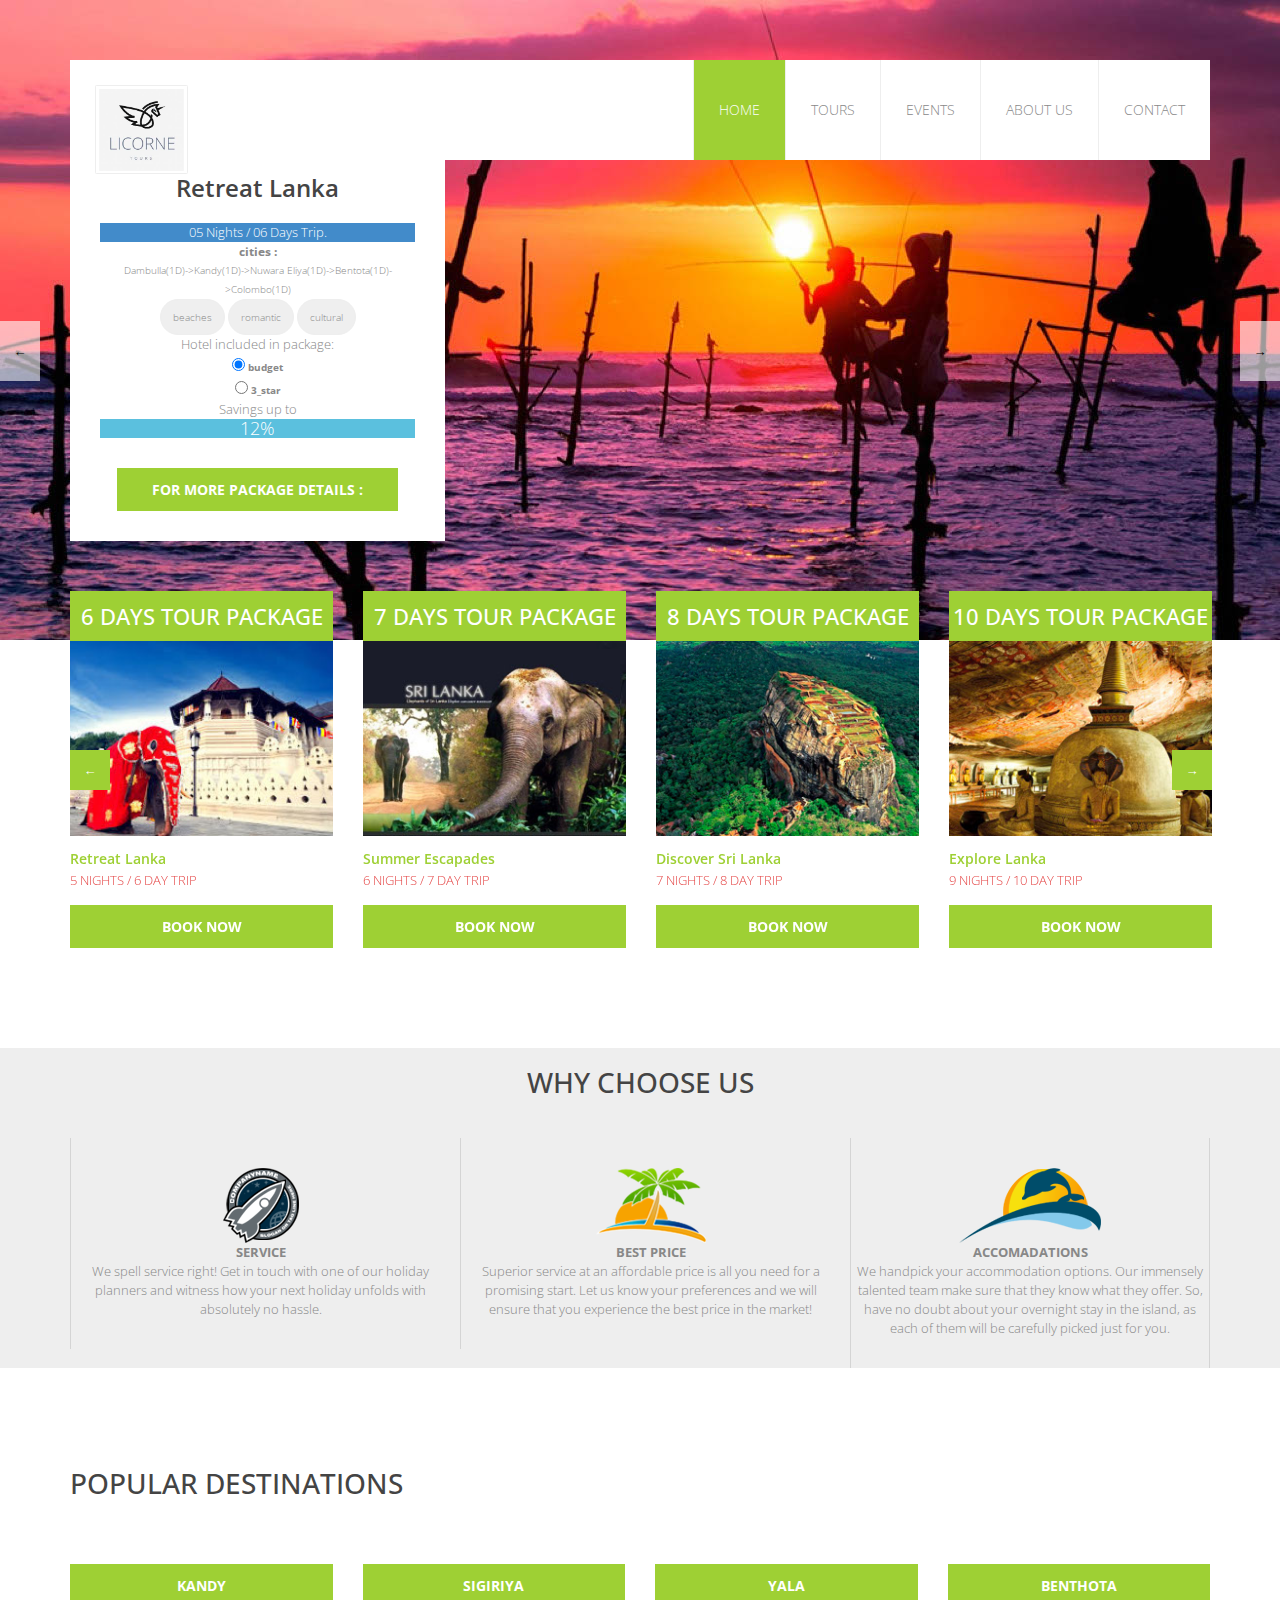
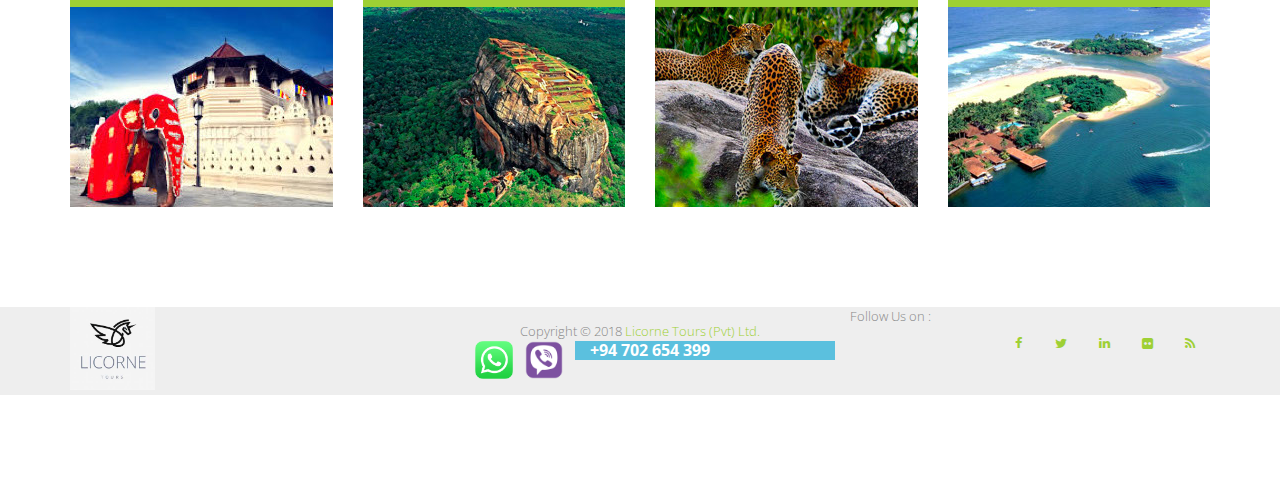
<file: index.html>
<!DOCTYPE html>
<!--[if lt IE 7]>
<html class="no-js lt-ie9 lt-ie8 lt-ie7"> <![endif]-->
<!--[if IE 7]>
<html class="no-js lt-ie9 lt-ie8"> <![endif]-->
<!--[if IE 8]>
<html class="no-js lt-ie9"> <![endif]-->
<!--[if gt IE 8]><!-->
<html class="no-js"> <!--<![endif]-->
<head>
    <meta charset="utf-8">
    <title>Travel Responsive Web Template</title>
    <meta name="description" content="">
    <!--
    Travel Template
    http://www.templatemo.com/tm-409-travel
    -->
    <meta name="viewport" content="width=device-width">
    <meta name="author" content="templatemo">
    <link href='http://fonts.googleapis.com/css?family=Open+Sans:400,800,700,600,300' rel='stylesheet' type='text/css'>

    <link rel="stylesheet" href="css/bootstrap.min.css">
    <link rel="stylesheet" href="css/font-awesome.css">
    <link rel="stylesheet" href="css/animate.css">
    <link rel="stylesheet" href="css/templatemo_misc.css">
    <link rel="stylesheet" href="css/templatemo_style.css">

    <script src="js/vendor/modernizr-2.6.1-respond-1.1.0.min.js"></script>
</head>
<body >

<!--[if lt IE 7]>
<p class="chromeframe">You are using an outdated browser. <a href="http://browsehappy.com/">Upgrade your browser
    today</a> or <a href="http://www.google.com/chromeframe/?redirect=true">install Google Chrome Frame</a> to better
    experience this site.</p>
<![endif]-->

<div class="site-header">
    <div class="container">
        <div class="main-header">
            <div class="row">
                <div class="col-md-4 col-sm-6 col-xs-10">
                    <div class="logo">
                        <a href="#">
                            <img class="fa-border" src="images/logo 2.png" alt="travel html5 template" title="travel html5 template"
                                 style="width: 30%;height: auto">
                        </a>
                    </div> <!-- /.logo -->
                </div> <!-- /.col-md-4 -->
                <div class="col-md-8 col-sm-6 col-xs-2">
                    <div class="main-menu">
                        <ul class="visible-lg visible-md">
                            <li class="active "><a href="index.html">Home</a></li>
                            <li><a href="tours.html">Tours</a></li>
                            <li><a href="events.html">Events</a></li>
                            <li><a href="about.html">About Us</a></li>
                            <li><a href="contact.html">Contact</a></li>
                        </ul>
                        <a href="#" class="toggle-menu visible-sm visible-xs">
                            <i class="fa fa-bars"></i>
                        </a>
                    </div> <!-- /.main-menu -->
                </div> <!-- /.col-md-8 -->
            </div> <!-- /.row -->
        </div> <!-- /.main-header -->
        <div class="row">
            <div class="col-md-12 visible-sm visible-xs">
                <div class="menu-responsive">
                    <ul>
                        <li class="active"><a href="index.html">Home</a></li>
                        <li><a href="services.html">Services</a></li>
                        <li><a href="index%202.html">Tours</a></li>
                        <li><a href="events.html">Events</a></li>
                        <li><a href="about.html">About Us</a></li>
                        <li><a href="contact.html">Contact</a></li>
                    </ul>
                </div> <!-- /.menu-responsive -->
            </div> <!-- /.col-md-12 -->
        </div> <!-- /.row -->
    </div> <!-- /.container -->
</div> <!-- /.site-header -->


<div class="flexslider">
    <ul class="slides">
        <li>

            <img src="images/templatemo_header_1.jpg" alt="Special 1">
            <div class="container">
                <div class="row">
                    <div class="col-md-5 col-lg-4">
                        <div class="flex-caption visible-lg">
                                    <span class="price">
                                    <div class="course-price">
                                        <div id="course1Div">10$/Year</div>
                                        <div id="course2Div" style="display: none">30$/Year</div>
                                    </div>
                                    </span>
                            <h3 class="title">Retreat Lanka</h3>
                            <ul class="alt">
                                <li>
                                    <div class="btn-primary"> 05 Nights / 06 Days Trip.
                                    </div>
                                    <div style="font-size: 12px"><b>cities :</b></div>
                                    <div style="font-size: 10px">Dambulla(1D)->Kandy(1D)->Nuwara
                                        Eliya(1D)->Bentota(1D)->Colombo(1D)
                                    </div>
                                </li>
                                <li>
                                    <button class="  button actions small"
                                            style="border-radius: 30px;font-size: x-small">beaches
                                    </button>
                                    <button class="  button actions small"
                                            style="border-radius: 30px;font-size: x-small">romantic
                                    </button>
                                    <button class="  button actions small"
                                            style="border-radius: 30px;font-size: x-small">cultural
                                    </button>

                                </li>
                                <li>
                                    <div>Hotel included in package:</div>
                                    <div class="row gtr-uniform">
                                        <div class="col-4 col-12-small">
                                            <input type="radio" name="radio" value="sri1" id="course1"/>
                                            <label style="font-size: 10px">budget</label>
                                        </div>

                                        <div class="col-4 col-12-small">
                                            <input type="radio" name="radio" value='sri2' id="course2"/>
                                            <label style="font-size: 10px">3_star</label>
                                        </div>
                                    </div>

                                </li>

                                <li>
                                    <div>Savings up to</div>
                                    <div class="btn-info" style="font-size: large">12%</div>
                                </li>


                            </ul>
                            <a href="tours.html" class="slider-btn">For more Package details :</a>
                        </div>
                    </div>
                </div>
            </div>
        </li>
        <li>

            <img src="images/templatemo_header_2.jpg" alt="Special 1" >
            <div class="container">
                <div class="row">
                    <div class="col-md-5 col-lg-4">
                        <div class="flex-caption visible-lg">
                                    <span class="price">
                                    <div class="course-price">
                                        <div id="course11Div">40$/Year</div>
                                        <div id="course12Div" style="display: none">50$/Year</div>
                                    </div>
                                    </span>
                            <h3 class="title">Summer Escapades</h3>
                            <ul class="alt">
                                <li>
                                    <div class="btn-primary"> 06 Nights / 07 Days Trip.
                                    </div>
                                    <div style="font-size: 12px"><b>cities :</b></div>
                                    <div style="font-size: 10px">Dambulla(1D)->Kandy(1D)->Nuwara
                                        Eliya(1D)->Yala(1D)->Bentota(1D)->Colombo(1D)
                                    </div>
                                </li>
                                <li>
                                    <button class="  button actions small"
                                            style="border-radius: 30px;font-size: x-small">beaches
                                    </button>
                                    <button class="  button actions small"
                                            style="border-radius: 30px;font-size: x-small">adventure
                                    </button>
                                    <button class="  button actions small"
                                            style="border-radius: 30px;font-size: x-small">romantic
                                    </button>
                                    <button class="  button actions small"
                                            style="border-radius: 30px;font-size: x-small">cultural
                                    </button>
                                </li>
                                <li>
                                    <div>Hotel included in package:</div>
                                    <div class="row gtr-uniform">
                                        <div class="col-4 col-12-small">
                                            <input type="radio" name="radio1" value="sri11" id="course11"/>
                                            <label style="font-size: 10px">budget</label>
                                        </div>

                                        <div class="col-4 col-12-small">
                                            <input type="radio" name="radio1" value='sri12' id="course12"/>
                                            <label style="font-size: 10px">3_star</label>
                                        </div>
                                    </div>

                                </li>

                                <li>
                                    <div>Savings up to</div>
                                    <div class="btn-info" style="font-size: large">15%</div>
                                </li>


                            </ul>
                            <a href="tours.html" class="slider-btn">For more Package details :</a>
                        </div>
                    </div>
                </div>
            </div>
        </li>
        <li>

            <img src="images/templatemo_header_3.jpg" alt="Special 1">
            <div class="container">
                <div class="row">
                    <div class="col-md-5 col-lg-4">
                        <div class="flex-caption visible-lg">
                                    <span class="price">
                                    <div class="course-price">
                                        <div id="course21Div">60$/Year</div>
                                        <div id="course22Div" style="display: none">70$/Year</div>
                                    </div>
                                    </span>
                            <h3 class="title">Discover Sri Lanka</h3>
                            <ul class="alt">
                                <li>
                                    <div class="btn-primary"> 07 Nights / 08 Days Trip.
                                    </div>
                                    <div style="font-size: 12px"><b>cities :</b></div>
                                    <div style="font-size: 10px">Negombo(1D)->Dambulla(1D)->Kandy(1D)->Nuwara
                                        Eliya(1D)->Yala(1D) ->Bentota(1D)->Colombo(1D)
                                    </div>
                                </li>
                                <li>
                                    <button class="  button actions small"
                                            style="border-radius: 30px;font-size: x-small">beaches
                                    </button>
                                    <button class="  button actions small"
                                            style="border-radius: 30px;font-size: x-small">adventure
                                    </button>
                                    <button class="  button actions small"
                                            style="border-radius: 30px;font-size: x-small">romantic
                                    </button>
                                    <button class="  button actions small"
                                            style="border-radius: 30px;font-size: x-small">cultural
                                    </button>
                                </li>
                                <li>
                                    <div>Hotel included in package:</div>
                                    <div class="row gtr-uniform">
                                        <div class="col-4 col-12-small">
                                            <input type="radio" name="radio2" value="sri11" id="course21"/>
                                            <label style="font-size: 10px">budget</label>
                                        </div>

                                        <div class="col-4 col-12-small">
                                            <input type="radio" name="radio2" value='sri12' id="course22"/>
                                            <label style="font-size: 10px">3_star</label>
                                        </div>
                                    </div>

                                </li>

                                <li>
                                    <div>Savings up to</div>
                                    <div class="btn-info" style="font-size: large">20%</div>
                                </li>

                            </ul>
                            <a href="tours.html" class="slider-btn">For more Package details :</a>

                        </div>
                    </div>
                </div>
            </div>
        </li>
        <li>

            <img src="images/templatemo_header_4.jpg" alt="Special 1">
            <div class="container">
                <div class="row">
                    <div class="col-md-5 col-lg-4">
                        <div class="flex-caption visible-lg">
                                    <span class="price">
                                    <div class="course-price">
                                        <div id="course31Div">60$/Year</div>
                                        <div id="course32Div" style="display: none">70$/Year</div>
                                    </div>
                                    </span>
                            <h3 class="title">Explore Lanka</h3>
                            <ul class="alt">
                                <li>
                                    <div class="btn-primary"> 09 Nights / 10 Days Trip.
                                    </div>
                                    <div style="font-size: 12px"><b>cities :</b></div>
                                    <div style="font-size: 10px">Negombo(1D)->Dambulla(1D)->Kandy(1D)->Nuwara
                                        Eliya(1D)->Yala(1D)->Deniyaya(1D)->Galle(1D)->Bentota(1D)->Colombo(1D)
                                    </div>
                                </li>
                                <li>
                                    <button class="  button actions small"
                                            style="border-radius: 30px;font-size: x-small">beaches
                                    </button>
                                    <button class="  button actions small"
                                            style="border-radius: 30px;font-size: x-small">adventure
                                    </button>
                                    <button class="  button actions small"
                                            style="border-radius: 30px;font-size: x-small">romantic
                                    </button>
                                    <button class="  button actions small"
                                            style="border-radius: 30px;font-size: x-small">cultural
                                    </button>
                                </li>
                                <li>
                                    <div>Hotel included in package:</div>
                                    <div class="row gtr-uniform">
                                        <div class="col-4 col-12-small">
                                            <input type="radio" name="radio2" value="sri11" id="course31"/>
                                            <label style="font-size: 10px">budget</label>
                                        </div>

                                        <div class="col-4 col-12-small">
                                            <input type="radio" name="radio2" value='sri12' id="course32"/>
                                            <label style="font-size: 10px">3_star</label>
                                        </div>
                                    </div>

                                </li>

                                <li>
                                    <div>Savings up to</div>
                                    <div class="btn-info" style="font-size: large">25%</div>
                                </li>

                            </ul>
                            <a href="tours.html" class="slider-btn">For more Package details :</a>

                        </div>
                    </div>
                </div>
            </div>
        </li>
        <li>

            <img src="images/templatemo_header_5.jpg" alt="Special 1">
            <div class="container">
                <div class="row">
                    <div class="col-md-5 col-lg-4">
                        <div class="flex-caption visible-lg">
                                    <span class="price">
                                    <div class="course-price">
                                        <div id="course41Div">160$/Year</div>
                                        <div id="course42Div" style="display: none">710$/Year</div>
                                    </div>
                                    </span>
                            <h3 class="title">Beach Tour</h3>
                            <ul class="alt">
                                <li>
                                    <div class="btn-primary"> 12 Nights / 13 Days Trip.
                                    </div>
                                    <div style="font-size: 12px"><b>cities :</b></div>
                                    <div style="font-size: 10px">Negombo(1D)->Dambulla(1D)->Kandy(1D)->Nuwara
                                        Eliya(1D)->Yala(1D)->Deniyaya(1D)->Galle(1D)->Bentota(1D)->Colombo(1D)
                                    </div>
                                </li>
                                <li>
                                    <button class="  button actions small"
                                            style="border-radius: 30px;font-size: x-small">beaches
                                    </button>
                                    <button class="  button actions small"
                                            style="border-radius: 30px;font-size: x-small">adventure
                                    </button>
                                    <button class="  button actions small"
                                            style="border-radius: 30px;font-size: x-small">romantic
                                    </button>
                                    <button class="  button actions small"
                                            style="border-radius: 30px;font-size: x-small">cultural
                                    </button>
                                </li>
                                <li>
                                    <div>Hotel included in package:</div>
                                    <div class="row gtr-uniform">
                                        <div class="col-4 col-12-small">
                                            <input type="radio" name="radio2" value="sri11" id="course41"/>
                                            <label style="font-size: 10px">budget</label>
                                        </div>

                                        <div class="col-4 col-12-small">
                                            <input type="radio" name="radio2" value='sri12' id="course42"/>
                                            <label style="font-size: 10px">3_star</label>
                                        </div>
                                    </div>

                                </li>

                                <li>
                                    <div>Savings up to</div>
                                    <div class="btn-info" style="font-size: large">25%</div>
                                </li>

                            </ul>
                            <a href="tours.html" class="slider-btn">For more Package details :</a>

                        </div>
                    </div>
                </div>
            </div>
        </li>
        <li>

            <img src="images/templatemo_header_6.jpg" alt="Special 1">
            <div class="container">
                <div class="row">
                    <div class="col-md-5 col-lg-4">
                        <div class="flex-caption visible-lg">
                                    <span class="price">
                                    <div class="course-price">
                                        <div id="course51Div">160$/Year</div>
                                        <div id="course52Div" style="display: none">710$/Year</div>
                                    </div>
                                    </span>
                            <h3 class="title">Feel Lanka</h3>
                            <ul class="alt">
                                <li>
                                    <div class="btn-primary"> 14 Nights / 15 Days Trip.
                                    </div>
                                    <div style="font-size: 12px"><b>cities :</b></div>
                                    <div style="font-size: 10px">Negombo(1D)->Dambulla(1D)->Kandy(1D)->Nuwara
                                        Eliya(1D)->Yala(1D)->Deniyaya(1D)->Galle(1D)->Bentota(1D)->Colombo(1D)
                                    </div>
                                </li>
                                <li>
                                    <button class="  button actions small"
                                            style="border-radius: 30px;font-size: x-small">beaches
                                    </button>
                                    <button class="  button actions small"
                                            style="border-radius: 30px;font-size: x-small">adventure
                                    </button>
                                    <button class="  button actions small"
                                            style="border-radius: 30px;font-size: x-small">romantic
                                    </button>
                                    <button class="  button actions small"
                                            style="border-radius: 30px;font-size: x-small">cultural
                                    </button>
                                </li>
                                <li>
                                    <div>Hotel included in package:</div>
                                    <div class="row gtr-uniform">
                                        <div class="col-4 col-12-small">
                                            <input type="radio" name="radio2" value="sri11" id="course51"/>
                                            <label style="font-size: 10px">budget</label>
                                        </div>

                                        <div class="col-4 col-12-small">
                                            <input type="radio" name="radio2" value='sri12' id="course52"/>
                                            <label style="font-size: 10px">3_star</label>
                                        </div>
                                    </div>

                                </li>

                                <li>
                                    <div>Savings up to</div>
                                    <div class="btn-info" style="font-size: large">30%</div>
                                </li>

                            </ul>
                            <a href="tours.html" class="slider-btn">For more Package details :</a>

                        </div>
                    </div>
                </div>
            </div>
        </li>
    </ul>
</div> <!-- /.flexslider -->


<div class="container">
    <div class="row">
        <div class="our-listing owl-carousel">
            <div class="list-item">
                <div class="list-thumb">
                    <div class="title">
                        <h4>6 Days Tour Package</h4>
                    </div>
                    <img src="images/destination_1.jpg" alt="destination 1">
                </div> <!-- /.list-thumb -->
                <div class="list-content">
                    <h5>Retreat Lanka</h5>
                    <span>5 NIGHTS / 6 DAY TRIP</span>
                    <a href="tours.html" class="price-btn">Book Now</a>
                </div> <!-- /.list-content -->
            </div> <!-- /.list-item -->
            <div class="list-item">
                <div class="list-thumb">
                    <div class="title">
                        <h4>7 Days Tour Package</h4>
                    </div>
                    <img src="images/destination_2.jpg" alt="destination 2">
                </div> <!-- /.list-thumb -->
                <div class="list-content">
                    <h5>Summer Escapades</h5>
                    <span>6 NIGHTS / 7 DAY TRIP</span>
                    <a href="tours.html" class="price-btn">Book Now</a>
                </div> <!-- /.list-content -->
            </div> <!-- /.list-item -->
            <div class="list-item">
                <div class="list-thumb">
                    <div class="title">
                        <h4>8 Days Tour Package</h4>
                    </div>
                    <img src="images/destination_3.jpg" alt="destination 3">
                </div> <!-- /.list-thumb -->
                <div class="list-content">
                    <h5>Discover Sri Lanka</h5>
                    <span>7 NIGHTS / 8 DAY TRIP</span>
                    <a href="tours.html" class="price-btn">Book Now</a>
                </div> <!-- /.list-content -->
            </div> <!-- /.list-item -->
            <div class="list-item">
                <div class="list-thumb">
                    <div class="title">
                        <h4>10 Days Tour Package</h4>
                    </div>
                    <img src="images/destination_4.jpg" alt="destination 4">
                </div> <!-- /.list-thumb -->
                <div class="list-content">
                    <h5>Explore Lanka</h5>
                    <span>9 NIGHTS / 10 DAY TRIP</span>
                    <a href="tours.html" class="price-btn">Book Now</a>
                </div> <!-- /.list-content -->
            </div> <!-- /.list-item -->
            <div class="list-item">
                <div class="list-thumb">
                    <div class="title">
                        <h4>13 Days Tour Package</h4>
                    </div>
                    <img src="images/destination_5.jpg" alt="destination 5">
                </div> <!-- /.list-thumb -->
                <div class="list-content">
                    <h5>Beach Tour</h5>
                    <span>12 NIGHTS / 13 DAY TRIP</span>
                    <a href="tours.html" class="price-btn">$5,500 Book Now</a>
                </div> <!-- /.list-content -->
            </div> <!-- /.list-item -->
            <div class="list-item">
                <div class="list-thumb">
                    <div class="title">
                        <h4>15 Days Tour Package</h4>
                    </div>
                    <img src="images/destination_6.jpg" alt="destination 6">
                </div> <!-- /.list-thumb -->
                <div class="list-content">
                    <h5>Feel Lanka</h5>
                    <span>14 NIGHTS / 15 DAY TRIP</span>
                    <a href="tours.html" class="price-btn">$6,600 Book Now</a>
                </div> <!-- /.list-content -->
            </div> <!-- /.list-item -->
        </div> <!-- /.our-listing -->
    </div> <!-- /.row -->
</div> <!-- /.container -->

<div class="middle-content"></div>

<div class="partner-list">
    <div class="container">
        <div class="row">
            <div></br></div>
            <div style="text-align:center;"><h3 class="widget-title">Why Choose Us</h3></div>
            <div class="col-md-4 col-sm-4 col-xs-6">
                <div class="partner-item text-center">
                    <img src="images/partners/partner1.png" alt="">
                    <b>SERVICE</b>
                    <div>
                        We spell service right! Get in touch with one of our holiday planners and witness how your next
                        holiday unfolds with absolutely no hassle.
                    </div>
                </div> <!-- /.partner-item -->
            </div> <!-- /.col-md-2 -->
            <div class="col-md-4 col-sm-4 col-xs-6">
                <div class="partner-item text-center">
                    <img src="images/partners/partner2.png" alt="">
                    <b>BEST PRICE</b>
                    <div>
                        Superior service at an affordable price is all you need for a promising start. Let us know your
                        preferences and we will ensure that you experience the best price in the market!
                    </div>
                </div> <!-- /.partner-item -->
            </div> <!-- /.col-md-2 -->

            <div class="col-md-4 col-sm-4 col-xs-6">
                <div class="partner-item last text-center">
                    <img src="images/partners/partner3.png" alt="">
                    <b>ACCOMADATIONS</b>
                    <div>
                        We handpick your accommodation options. Our immensely talented team make sure that they know
                        what they offer. So, have no doubt about your overnight stay in the island, as each of them will
                        be carefully picked just for you.
                    </div>
                </div> <!-- /.partner-item -->
            </div> <!-- /.col-md-2 -->
        </div> <!-- /.row -->
    </div> <!-- /.container -->
</div> <!-- /.partner-list -->
<div class="ticket-list">
    <div class="container">
        <h3 class="widget-title">POPULAR DESTINATIONS</h3>
        <div class="row">
            <div class="col-md-3 col-sm-6">
                <div class="ticket-item">
                    <a href="#" class="ticket-btn">Kandy</a>
                    <img src="images/destination_1.jpg" alt="">
                </div> <!-- /.ticket-item -->
            </div> <!-- /.col-md-3 -->
            <div class="col-md-3 col-sm-6">
                <div class="ticket-item">
                    <a href="#" class="ticket-btn">Sigiriya</a>
                    <img src="images/destination_3.jpg" alt="">
                </div> <!-- /.ticket-item -->
            </div> <!-- /.col-md-3 -->
            <div class="col-md-3 col-sm-6">
                <div class="ticket-item">
                    <a href="#" class="ticket-btn">Yala</a>
                    <img src="images/yala.jpg" alt="">
                </div> <!-- /.ticket-item -->
            </div> <!-- /.col-md-3 -->
            <div class="col-md-3 col-sm-6">
                <div class="ticket-item">
                    <a href="#" class="ticket-btn">Benthota</a>
                    <img src="images/benthota.jpg" alt="">
                </div> <!-- /.ticket-item -->
            </div> <!-- /.col-md-3 -->
        </div> <!-- /.row -->
    </div> <!-- /.container -->
</div> <!-- /.ticket-list -->
<div id = "footer" class="partner-list">
    <div >
        <div class="container">
            <div class="row">
                <div class="col-md-4 col-sm-4">
                    <div class="footer-logo">
                        <a href="index.html">
                            <img src="images/logo 2.png" alt="" style="width: 30%;height: auto">
                        </a>
                    </div>
                </div> <!-- /.col-md-4 -->
                <div class="col-md-4 col-sm-4">
                    <div class="copyright">
                            <span>

                                Copyright &copy; 2018 <a href="https://www.licornetours.com" target="_blank">Licorne Tours (Pvt) Ltd.</a>


                                <!--
                                | Design: <a rel="nofollow" href="http://www.templatemo.com" target="_parent">templatemo</a>
                                -->

                            </span>
                    </div>

<div class="row ">
    <div class="col-sm-4 ">
        <div class="col-sm-6"> <img src="images/whatsapp.png" alt=""  style="width: 1cm;height: auto"></div>
        <div class="col-sm-6"> <img src="images/viber.png" alt=""  style="width: 1cm;height: auto"></div>
    </div>
    <div class="col-sm-8 btn-info" style="font-size: medium">

        <b>+94 702 654 399</b>
    </div>

</div>

                </div> <!-- /.col-md-4 -->

                <div class="col-md-4 col-sm-4">
                    <div class="right">Follow Us on :</div>
                    <ul class="social-icons">
                        <li><a href="https://www.facebook.com/licornetours" class="fa fa-facebook"></a></li>
                        <li><a href="#" class="fa fa-twitter"></a></li>
                        <li><a href="#" class="fa fa-linkedin"></a></li>
                        <li><a href="#" class="fa fa-flickr"></a></li>
                        <li><a href="#" class="fa fa-rss"></a></li>
                    </ul>
                </div> <!-- /.col-md-4 -->
            </div> <!-- /.row -->
        </div> <!-- /.container -->
    </div>
</div>
    <!-- /.site-footer -->

<script src="js/vendor/jquery-1.11.0.min.js"></script>
<script>window.jQuery || document.write('<script src="js/vendor/jquery-1.11.0.min.js"><\/script>')</script>
<script>document.querySelector('input[name=radio][value=sri1]').checked = true;
document.querySelector('input[name=radio1][value=sri11]').checked = true;
document.querySelector('input[name=radio2][value=sri11]').checked = true;
</script>


<script src="js/bootstrap.js"></script>
<script src="js/plugins.js"></script>
<script src="js/main.js"></script>


<script type="text/javascript">
    $(function () {
        $('input[type="radio"]').change(function () {
            var rad = $(this).attr('id');
            $('#' + rad + 'Div').show();

            $('#' + rad + 'Div').siblings('div').hide();

        });
    });


</script>
<!-- templatemo 409 travel -->
</body>
</html>
</file>
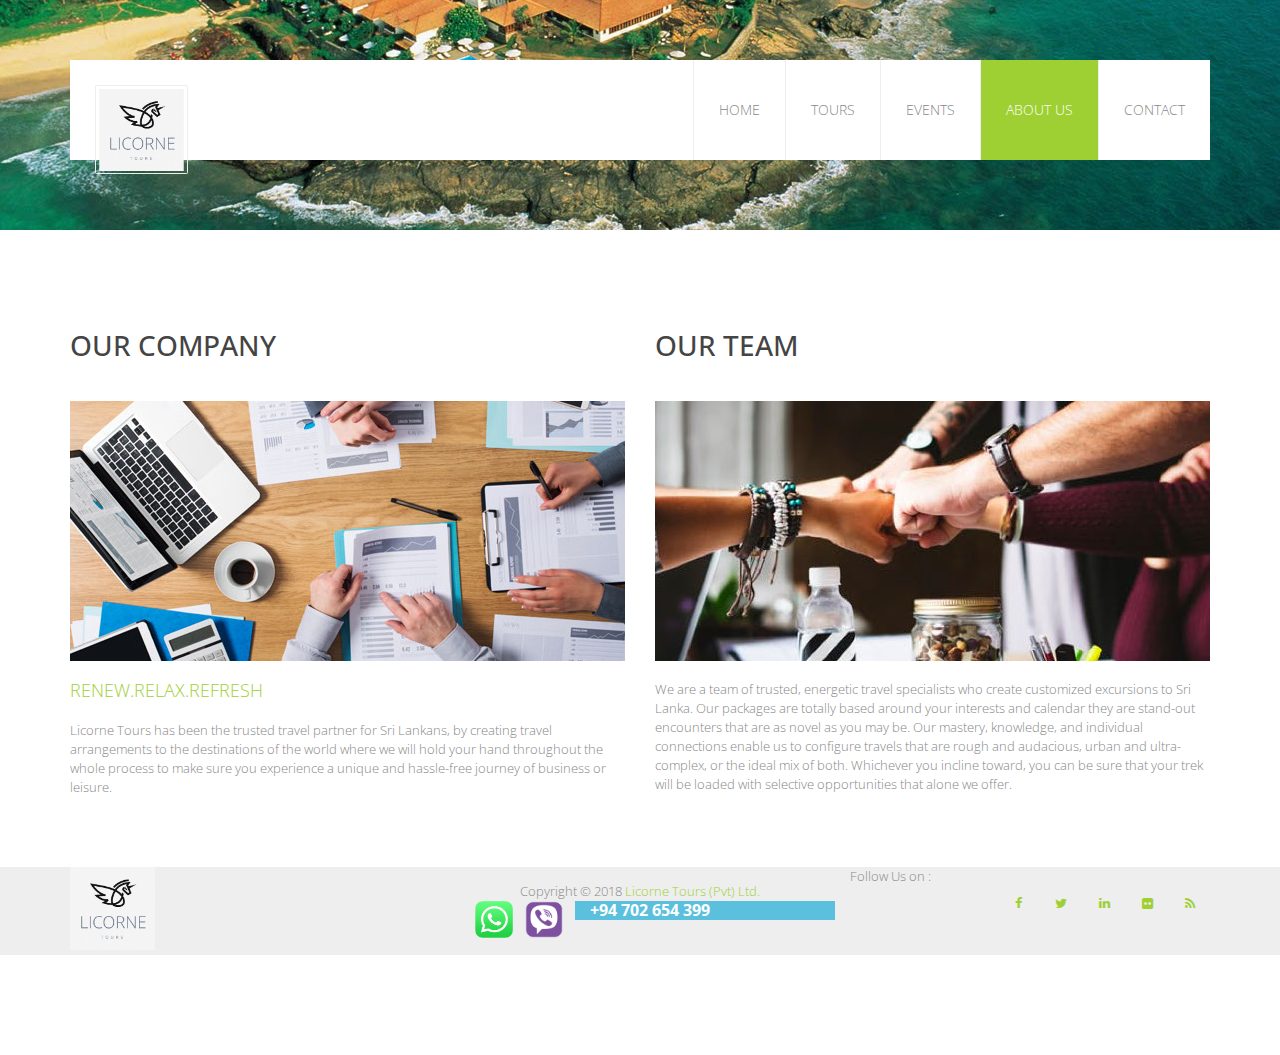
<file: about.html>
<!DOCTYPE html>
<!--[if lt IE 7]>
<html class="no-js lt-ie9 lt-ie8 lt-ie7"> <![endif]-->
<!--[if IE 7]>
<html class="no-js lt-ie9 lt-ie8"> <![endif]-->
<!--[if IE 8]>
<html class="no-js lt-ie9"> <![endif]-->
<!--[if gt IE 8]><!-->
<html class="no-js"> <!--<![endif]-->
<head>
    <meta charset="utf-8">
    <title>About - Travel</title>
    <meta name="description" content="">
    <!--
    Travel Template
    http://www.templatemo.com/tm-409-travel
    -->
    <meta name="viewport" content="width=device-width">
    <meta name="author" content="templatemo">
    <link href='http://fonts.googleapis.com/css?family=Open+Sans:400,800,700,600,300' rel='stylesheet' type='text/css'>

    <link rel="stylesheet" href="css/bootstrap.min.css">
    <link rel="stylesheet" href="css/font-awesome.css">
    <link rel="stylesheet" href="css/animate.css">
    <link rel="stylesheet" href="css/templatemo_misc.css">
    <link rel="stylesheet" href="css/templatemo_style.css">

    <script src="js/vendor/modernizr-2.6.1-respond-1.1.0.min.js"></script>
</head>
<body>
<!--[if lt IE 7]>
<p class="chromeframe">You are using an outdated browser. <a href="http://browsehappy.com/">Upgrade your browser
    today</a> or <a href="http://www.google.com/chromeframe/?redirect=true">install Google Chrome Frame</a> to better
    experience this site.</p>
<![endif]-->

<div class="site-header">
    <div class="container">
        <div class="main-header">
            <div class="row">
                <div class="col-md-4 col-sm-6 col-xs-10">
                    <div class="logo">
                        <a href="#">
                            <img class="fa-border" src="images/logo 2.png" alt="travel html5 template" title="travel html5 template"
                                 style="width: 30%;height: auto">
                        </a>
                    </div> <!-- /.logo -->
                </div> <!-- /.col-md-4 -->
                <div class="col-md-8 col-sm-6 col-xs-2">
                    <div class="main-menu">
                        <ul class="visible-lg visible-md">
                            <li><a href="index.html">Home</a></li>
                            <li><a href="tours.html">Tours</a></li>
                            <li><a href="events.html">Events</a></li>
                            <li class="active"><a href="about.html">About Us</a></li>
                            <li><a href="contact.html">Contact</a></li>
                        </ul>
                        <a href="#" class="toggle-menu visible-sm visible-xs">
                            <i class="fa fa-bars"></i>
                        </a>
                    </div> <!-- /.main-menu -->
                </div> <!-- /.col-md-8 -->
            </div> <!-- /.row -->
        </div> <!-- /.main-header -->
        <div class="row">
            <div class="col-md-12 visible-sm visible-xs">
                <div class="menu-responsive">
                    <ul>
                        <li><a href="index.html">Home</a></li>
                        <li><a href="services.html">Services</a></li>
                        <li><a href="index%202.html">Tours</a></li>
                        <li><a href="events.html">Events</a></li>
                        <li class="active"><a href="about.html">About Us</a></li>
                        <li><a href="contact.html">Contact</a></li>
                    </ul>
                </div> <!-- /.menu-responsive -->
            </div> <!-- /.col-md-12 -->
        </div> <!-- /.row -->
    </div> <!-- /.container -->
</div> <!-- /.site-header -->

<div class="page-top" id="templatemo_about">
</div> <!-- /.page-header -->

<div class="middle-content">
    <div class="container">

        <div class="row"><!-- first row -->

            <div class="col-md-6"><!-- first column -->
                <div class="widget-item">
                    <h3 class="widget-title">Our Company</h3>
                    <div class="sample-thumb">
                        <img src="images/about_1.jpg" alt="about us" title="about us">
                    </div> <!-- /.sample-thumb -->
                    <h4 class="consult-title">RENEW.RELAX.REFRESH</h4>
                    <p>Licorne Tours has been the trusted travel partner for Sri Lankans, by
                        creating travel arrangements to the destinations of the world where we will hold your hand
                        throughout the whole process to make sure you experience a unique and hassle-free journey of
                        business or leisure.
                    </p>
                </div> <!-- /.widget-item -->
            </div> <!-- /.col-md-4 -->

            <div class="col-md-6"><!-- second column -->
                <div class="widget-item">
                    <h3 class="widget-title">Our Team</h3>
                    <div class="sample-thumb">
                        <img src="images/about_2.jpg" alt="company" title="company">
                    </div> <!-- /.sample-thumb -->
                   </br>
                    <p>We are a team of trusted, energetic travel specialists who create customized excursions to Sri
                        Lanka. Our packages are totally based around your interests and calendar they are stand-out
                        encounters that are as novel as you may be.
                        Our mastery, knowledge, and individual connections enable us to configure travels that are rough
                        and audacious, urban and ultra-complex, or the ideal mix of both. Whichever you incline toward,
                        you can be sure that your trek will be loaded with selective opportunities that alone we offer.

                    </p>
                </div> <!-- /.widget-item -->
            </div> <!-- /.col-md-4 -->


        </div> <!-- /.row first -->


    </div> <!-- /.container -->
</div> <!-- /.middle-content -->




<div id = "footer" class="partner-list">
    <div >
        <div class="container">
            <div class="row">
                <div class="col-md-4 col-sm-4">
                    <div class="footer-logo">
                        <a href="index.html">
                            <img src="images/logo 2.png" alt="" style="width: 30%;height: auto">
                        </a>
                    </div>
                </div> <!-- /.col-md-4 -->
                <div class="col-md-4 col-sm-4">
                    <div class="copyright">
                            <span>

                                Copyright &copy; 2018 <a href="https://www.licornetours.com" target="_blank">Licorne Tours (Pvt) Ltd.</a>


                                <!--
                                | Design: <a rel="nofollow" href="http://www.templatemo.com" target="_parent">templatemo</a>
                                -->

                            </span>
                    </div>

                    <div class="row ">
                        <div class="col-sm-4 ">
                            <div class="col-sm-6"> <img src="images/whatsapp.png" alt=""  style="width: 1cm;height: auto"></div>
                            <div class="col-sm-6"> <img src="images/viber.png" alt=""  style="width: 1cm;height: auto"></div>
                        </div>
                        <div class="col-sm-8 btn-info" style="font-size: medium">

                            <b>+94 702 654 399</b>
                        </div>

                    </div>

                </div> <!-- /.col-md-4 -->

                <div class="col-md-4 col-sm-4">
                    <div class="right">Follow Us on :</div>
                    <ul class="social-icons">
                        <li><a href="https://www.facebook.com/licornetours" class="fa fa-facebook"></a></li>
                        <li><a href="#" class="fa fa-twitter"></a></li>
                        <li><a href="#" class="fa fa-linkedin"></a></li>
                        <li><a href="#" class="fa fa-flickr"></a></li>
                        <li><a href="#" class="fa fa-rss"></a></li>
                    </ul>
                </div> <!-- /.col-md-4 -->
            </div> <!-- /.row -->
        </div> <!-- /.container -->
    </div>
</div>

<script src="js/vendor/jquery-1.11.0.min.js"></script>
<script>window.jQuery || document.write('<script src="js/vendor/jquery-1.11.0.min.js"><\/script>')</script>
<script src="js/bootstrap.js"></script>
<script src="js/plugins.js"></script>
<script src="js/main.js"></script>
<!-- templatemo 409 travel -->
</body>
</html>
</file>
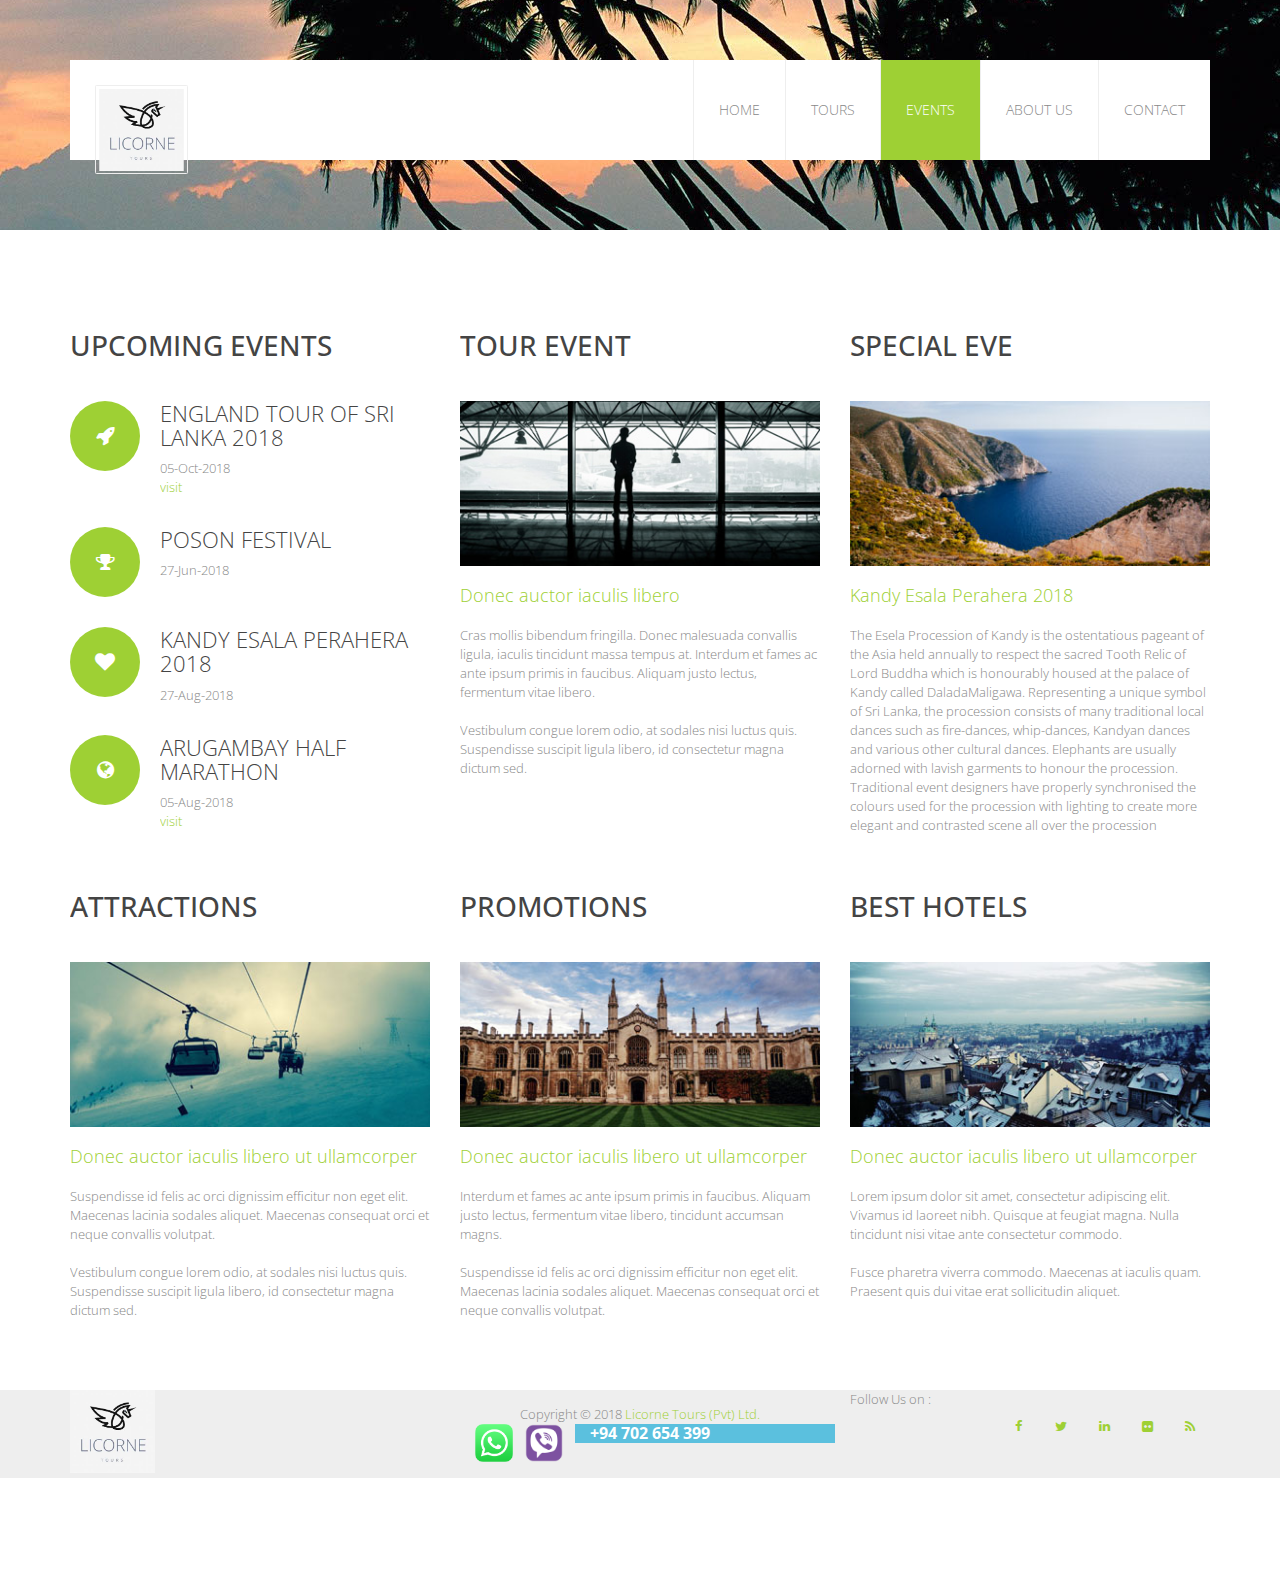
<file: events.html>
<!DOCTYPE html>
<!--[if lt IE 7]>
<html class="no-js lt-ie9 lt-ie8 lt-ie7"> <![endif]-->
<!--[if IE 7]>
<html class="no-js lt-ie9 lt-ie8"> <![endif]-->
<!--[if IE 8]>
<html class="no-js lt-ie9"> <![endif]-->
<!--[if gt IE 8]><!-->
<html class="no-js"> <!--<![endif]-->
<head>
    <meta charset="utf-8">
    <title>Events - Travel</title>
    <meta name="description" content="">
    <!--
    Travel Template
    http://www.templatemo.com/tm-409-travel
    -->
    <meta name="viewport" content="width=device-width">
    <meta name="author" content="templatemo">
    <link href='http://fonts.googleapis.com/css?family=Open+Sans:400,800,700,600,300' rel='stylesheet' type='text/css'>

    <link rel="stylesheet" href="css/bootstrap.min.css">
    <link rel="stylesheet" href="css/font-awesome.css">
    <link rel="stylesheet" href="css/animate.css">
    <link rel="stylesheet" href="css/templatemo_misc.css">
    <link rel="stylesheet" href="css/templatemo_style.css">

    <script src="js/vendor/modernizr-2.6.1-respond-1.1.0.min.js"></script>
</head>
<body>
<!--[if lt IE 7]>
<p class="chromeframe">You are using an outdated browser. <a href="http://browsehappy.com/">Upgrade your browser
    today</a> or <a href="http://www.google.com/chromeframe/?redirect=true">install Google Chrome Frame</a> to better
    experience this site.</p>
<![endif]-->

<div class="site-header">
    <div class="container">
        <div class="main-header">
            <div class="row">
                <div class="col-md-4 col-sm-6 col-xs-10">
                    <div class="logo">
                        <a href="#">
                            <img class="fa-border" src="images/logo 2.png" alt="travel html5 template" title="travel html5 template"
                                 style="width: 30%;height: auto">
                        </a>
                    </div> <!-- /.logo -->
                </div> <!-- /.col-md-4 -->
                <div class="col-md-8 col-sm-6 col-xs-2">
                    <div class="main-menu">
                        <ul class="visible-lg visible-md">
                            <li><a href="index.html">Home</a></li>
                            <li><a href="tours.html">Tours</a></li>
                            <li class="active"><a href="events.html">Events</a></li>
                            <li><a href="about.html">About Us</a></li>
                            <li><a href="contact.html">Contact</a></li>
                        </ul>
                        <a href="#" class="toggle-menu visible-sm visible-xs">
                            <i class="fa fa-bars"></i>
                        </a>
                    </div> <!-- /.main-menu -->
                </div> <!-- /.col-md-8 -->
            </div> <!-- /.row -->
        </div> <!-- /.main-header -->
        <div class="row">
            <div class="col-md-12 visible-sm visible-xs">
                <div class="menu-responsive">
                    <ul>
                        <li><a href="index.html">Home</a></li>
                        <li><a href="index%202.html">Tours</a></li>
                        <li class="active"><a href="events.html">Events</a></li>
                        <li><a href="about.html">About Us</a></li>
                        <li><a href="contact.html">Contact</a></li>
                    </ul>
                </div> <!-- /.menu-responsive -->
            </div> <!-- /.col-md-12 -->
        </div> <!-- /.row -->
    </div> <!-- /.container -->
</div> <!-- /.site-header -->

<div class="page-top" id="templatemo_events">
</div> <!-- /.page-header -->

<div class="middle-content">
    <div class="container">

        <div class="row"><!-- first row -->

            <div class="col-md-4"><!-- first column -->

                <div class="widget-item">

                    <h3 class="widget-title">Upcoming Events</h3>
                    <div class="service-item">
                        <div class="service-icon">
                            <i class="fa fa-rocket"></i>
                        </div> <!-- /.service-icon -->
                        <div class="service-content">
                            <h4>England Tour of Sri Lanka 2018</h4>
                            <p>05-Oct-2018</p>
                            <a rel="nofollow"
                               href="http://www.cricbuzz.com/cricket-series/2683/england-tour-of-sri-lanka-2018/matches">visit </a>

                        </div>
                        <!-- /.service-content -->
                    </div> <!-- /.service-item -->

                    <div class="service-item">
                        <div class="service-icon">
                            <i class="fa fa-trophy"></i>
                        </div> <!-- /.service-icon -->
                        <div class="service-content">
                            <h4>Poson Festival</h4>
                            <p>27-Jun-2018</p>

                        </div> <!-- /.service-content -->
                    </div> <!-- /.service-item -->

                    <div class="service-item">
                        <div class="service-icon">
                            <i class="fa fa-heart"></i>
                        </div> <!-- /.service-icon -->
                        <div class="service-content">
                            <h4>Kandy Esala Perahera 2018</h4>
                            <p>27-Aug-2018</p>
                        </div> <!-- /.service-content -->
                    </div> <!-- /.service-item -->

                    <div class="service-item">
                        <div class="service-icon">
                            <i class="fa fa-globe"></i>
                        </div> <!-- /.service-icon -->
                        <div class="service-content">
                            <h4>Arugambay half Marathon</h4>
                            <p>05-Aug-2018</p>
                            <a rel="nofollow" href="https://www.yamu.lk/event/arugambay-half-marathon-2018">visit </a>

                        </div> <!-- /.service-content -->
                    </div> <!-- /.service-item -->

                </div> <!-- /.widget-item -->

            </div> <!-- /.col-md-4 -->

            <div class="col-md-4"><!-- second column -->
                <div class="widget-item">
                    <h3 class="widget-title">Tour Event</h3>
                    <div class="sample-thumb">
                        <img src="images/event_1.jpg" alt="New Event" title="New Event">
                    </div> <!-- /.sample-thumb -->
                    <h4 class="consult-title">Donec auctor iaculis libero</h4>
                    <p>Cras mollis bibendum fringilla. Donec malesuada convallis ligula, iaculis tincidunt massa tempus
                        at. Interdum et fames ac ante ipsum primis in faucibus. Aliquam justo lectus, fermentum vitae
                        libero. <br><br>Vestibulum congue lorem odio, at sodales nisi luctus quis. Suspendisse suscipit
                        ligula libero, id consectetur magna dictum sed.</p>
                </div> <!-- /.widget-item -->
            </div> <!-- /.col-md-4 -->

            <div class="col-md-4"><!-- third column -->
                <div class="widget-item">
                    <h3 class="widget-title">Special Eve</h3>
                    <div class="sample-thumb">
                        <img src="images/event_2.jpg" alt="Special Eve" title="Special Eve">
                    </div> <!-- /.sample-thumb -->
                    <h4 class="consult-title">Kandy Esala Perahera 2018</h4>
                    <p> The Esela Procession of Kandy is the ostentatious pageant of the Asia held annually to respect
                        the sacred Tooth Relic of Lord Buddha which is honourably housed at the palace of Kandy called
                        DaladaMaligawa. Representing a unique symbol of Sri Lanka, the procession consists of many
                        traditional local dances such as fire-dances, whip-dances, Kandyan dances and various other
                        cultural dances. Elephants are usually adorned with lavish garments to honour the procession.
                        Traditional event designers have properly synchronised the colours used for the procession with
                        lighting to create more elegant and contrasted scene all over the procession</p>
                </div> <!-- /.widget-item -->
            </div> <!-- /.col-md-4 -->


        </div> <!-- /.row first -->

        <div class="row"><!-- second row -->

            <div class="col-md-4"><!-- first column -->
                <div class="widget-item">
                    <h3 class="widget-title">Attractions</h3>
                    <div class="sample-thumb">
                        <img src="images/event_3.jpg" alt="New Event" title="New Event">
                    </div> <!-- /.sample-thumb -->
                    <h4 class="consult-title">Donec auctor iaculis libero ut ullamcorper</h4>
                    <p>Suspendisse id felis ac orci dignissim efficitur non eget elit. Maecenas lacinia sodales aliquet.
                        Maecenas consequat orci et neque convallis volutpat.<br><br>Vestibulum congue lorem odio, at
                        sodales nisi luctus quis. Suspendisse suscipit ligula libero, id consectetur magna dictum sed.
                    </p>
                </div> <!-- /.widget-item -->
            </div> <!-- /.col-md-4 -->

            <div class="col-md-4"><!-- second column -->
                <div class="widget-item">
                    <h3 class="widget-title">Promotions</h3>
                    <div class="sample-thumb">
                        <img src="images/event_4.jpg" alt="New Event" title="New Event">
                    </div> <!-- /.sample-thumb -->
                    <h4 class="consult-title">Donec auctor iaculis libero ut ullamcorper</h4>
                    <p>Interdum et fames ac ante ipsum primis in faucibus. Aliquam justo lectus, fermentum vitae libero,
                        tincidunt accumsan magns. <br><br>Suspendisse id felis ac orci dignissim efficitur non eget
                        elit. Maecenas lacinia sodales aliquet. Maecenas consequat orci et neque convallis volutpat.</p>
                </div> <!-- /.widget-item -->
            </div> <!-- /.col-md-4 -->

            <div class="col-md-4"><!-- third column -->
                <div class="widget-item">
                    <h3 class="widget-title">Best Hotels</h3>
                    <div class="sample-thumb">
                        <img src="images/event_5.jpg" alt="Special Eve" title="Special Eve">
                    </div> <!-- /.sample-thumb -->
                    <h4 class="consult-title">Donec auctor iaculis libero ut ullamcorper</h4>
                    <p>Lorem ipsum dolor sit amet, consectetur adipiscing elit. Vivamus id laoreet nibh. Quisque at
                        feugiat magna. Nulla tincidunt nisi vitae ante consectetur commodo.<br><br>Fusce pharetra
                        viverra commodo. Maecenas at iaculis quam. Praesent quis dui vitae erat sollicitudin aliquet.
                    </p>
                </div> <!-- /.widget-item -->
            </div> <!-- /.col-md-4 -->


        </div> <!-- /.row second -->

    </div> <!-- /.container -->
</div> <!-- /.middle-content -->



<div id = "footer" class="partner-list">
    <div >
        <div class="container">
            <div class="row">
                <div class="col-md-4 col-sm-4">
                    <div class="footer-logo">
                        <a href="index.html">
                            <img src="images/logo 2.png" alt="" style="width: 30%;height: auto">
                        </a>
                    </div>
                </div> <!-- /.col-md-4 -->
                <div class="col-md-4 col-sm-4">
                    <div class="copyright">
                            <span>

                                Copyright &copy; 2018 <a href="https://www.licornetours.com" target="_blank">Licorne Tours (Pvt) Ltd.</a>


                                <!--
                                | Design: <a rel="nofollow" href="http://www.templatemo.com" target="_parent">templatemo</a>
                                -->

                            </span>
                    </div>

                    <div class="row ">
                        <div class="col-sm-4 ">
                            <div class="col-sm-6"> <img src="images/whatsapp.png" alt=""  style="width: 1cm;height: auto"></div>
                            <div class="col-sm-6"> <img src="images/viber.png" alt=""  style="width: 1cm;height: auto"></div>
                        </div>
                        <div class="col-sm-8 btn-info" style="font-size: medium">

                            <b>+94 702 654 399</b>
                        </div>

                    </div>

                </div> <!-- /.col-md-4 -->

                <div class="col-md-4 col-sm-4">
                    <div class="right">Follow Us on :</div>
                    <ul class="social-icons">
                        <li><a href="https://www.facebook.com/licornetours" class="fa fa-facebook"></a></li>
                        <li><a href="#" class="fa fa-twitter"></a></li>
                        <li><a href="#" class="fa fa-linkedin"></a></li>
                        <li><a href="#" class="fa fa-flickr"></a></li>
                        <li><a href="#" class="fa fa-rss"></a></li>
                    </ul>
                </div> <!-- /.col-md-4 -->
            </div> <!-- /.row -->
        </div> <!-- /.container -->
    </div>
</div>
<script src="js/vendor/jquery-1.11.0.min.js"></script>
<script>window.jQuery || document.write('<script src="js/vendor/jquery-1.11.0.min.js"><\/script>')</script>
<script src="js/bootstrap.js"></script>
<script src="js/plugins.js"></script>
<script src="js/main.js"></script>
<!-- templatemo 409 travel -->
</body>
</html>
</file>
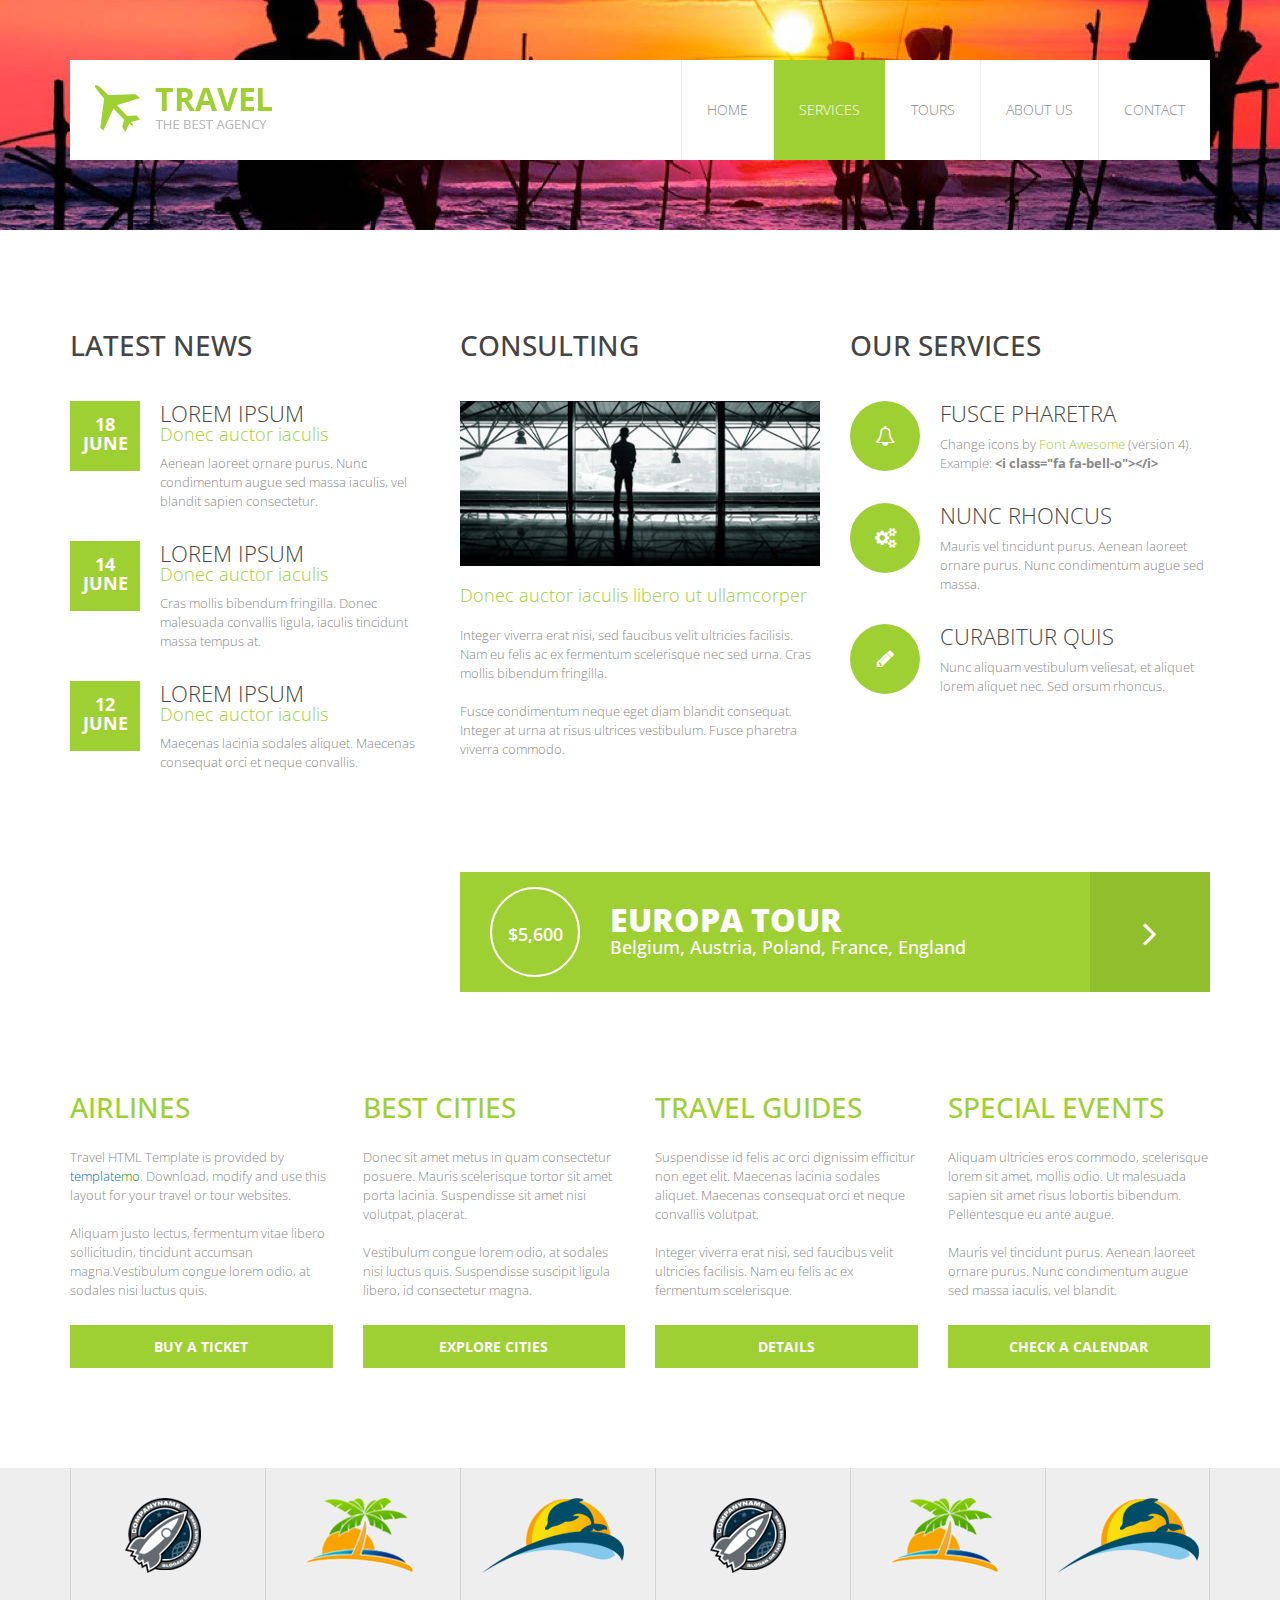
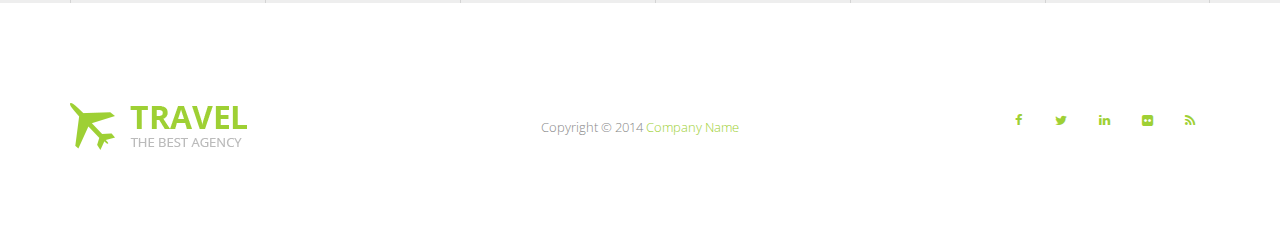
<file: services.html>
<!DOCTYPE html>
<!--[if lt IE 7]>      <html class="no-js lt-ie9 lt-ie8 lt-ie7"> <![endif]-->
<!--[if IE 7]>         <html class="no-js lt-ie9 lt-ie8"> <![endif]-->
<!--[if IE 8]>         <html class="no-js lt-ie9"> <![endif]-->
<!--[if gt IE 8]><!--> <html class="no-js"> <!--<![endif]-->
    <head>
        <meta charset="utf-8">
        <title>Services - Travel</title>
        <meta name="description" content="">
<!-- 
Travel Template
http://www.templatemo.com/tm-409-travel
-->
        <meta name="viewport" content="width=device-width">
		<meta name="author" content="templatemo">
        <link href='http://fonts.googleapis.com/css?family=Open+Sans:400,800,700,600,300' rel='stylesheet' type='text/css'>
        
        <link rel="stylesheet" href="css/bootstrap.min.css">
        <link rel="stylesheet" href="css/font-awesome.css">
        <link rel="stylesheet" href="css/animate.css">
        <link rel="stylesheet" href="css/templatemo_misc.css">
        <link rel="stylesheet" href="css/templatemo_style.css">

        <script src="js/vendor/modernizr-2.6.1-respond-1.1.0.min.js"></script>
    </head>
    <body>
        <!--[if lt IE 7]>
            <p class="chromeframe">You are using an outdated browser. <a href="http://browsehappy.com/">Upgrade your browser today</a> or <a href="http://www.google.com/chromeframe/?redirect=true">install Google Chrome Frame</a> to better experience this site.</p>
        <![endif]-->

        <div class="site-header">
            <div class="container">
                <div class="main-header">
                    <div class="row">
                        <div class="col-md-4 col-sm-6 col-xs-10">
                            <div class="logo">
                                <a href="#">
                                    <img src="images/logo.png" alt="travel html5 template" title="travel html5 template">
                                </a>
                            </div> <!-- /.logo -->
                        </div> <!-- /.col-md-4 -->
                        <div class="col-md-8 col-sm-6 col-xs-2">
                            <div class="main-menu">
                                <ul class="visible-lg visible-md">
                                    <li><a href="index.html">Home</a></li>
                                    <li class="active"><a href="services.html">Services</a></li>
                                    <li><a href="index%202.html">Tours</a></li>
                                    <li><a href="about.html">About Us</a></li>
                                    <li><a href="contact.html">Contact</a></li>
                                </ul>
                                <a href="#" class="toggle-menu visible-sm visible-xs">
                                    <i class="fa fa-bars"></i>
                                </a>
                            </div> <!-- /.main-menu -->
                        </div> <!-- /.col-md-8 -->
                    </div> <!-- /.row -->
                </div> <!-- /.main-header -->
                <div class="row">
                    <div class="col-md-12 visible-sm visible-xs">
                        <div class="menu-responsive">
                            <ul>
                                <li><a href="index.html">Home</a></li>
                                <li class="active"><a href="services.html">Services</a></li>
                                <li><a href="index%202.html">Tours</a></li>
                                <li><a href="about.html">About Us</a></li>
                                <li><a href="contact.html">Contact</a></li>
                            </ul>
                        </div> <!-- /.menu-responsive -->
                    </div> <!-- /.col-md-12 -->
                </div> <!-- /.row -->
            </div> <!-- /.container -->
        </div> <!-- /.site-header -->

        <div class="page-top" id="templatemo_services">
        </div> <!-- /.page-header -->

        <div class="middle-content">
            <div class="container">
                <div class="row">
                    <div class="col-md-4">
                        <div class="widget-item">
                            <h3 class="widget-title">Latest News</h3>
                            <div class="post-small">
                                <div class="post-date">
                                    <span class="time">18</span>
                                    <span>June</span>
                                </div> <!-- /.post-thumb -->
                                <div class="post-content">
                                    <h4><a href="#">Lorem Ipsum</a></h4>
                                    <span>Donec auctor iaculis</span>
                                    <p>Aenean laoreet ornare purus. Nunc condimentum augue sed massa iaculis, vel blandit sapien consectetur.</p>
                                </div> <!-- /.post-content -->
                            </div> <!-- /.post-small -->
                            <div class="post-small">
                                <div class="post-date">
                                    <span class="time">14</span>
                                    <span>June</span>
                                </div> <!-- /.post-thumb -->
                                <div class="post-content">
                                    <h4><a href="#">Lorem Ipsum</a></h4>
                                    <span>Donec auctor iaculis</span>
                                    <p>Cras mollis bibendum fringilla. Donec malesuada convallis ligula, iaculis tincidunt massa tempus at.</p>
                                </div> <!-- /.post-content -->
                            </div> <!-- /.post-small -->
                            <div class="post-small">
                                <div class="post-date">
                                    <span class="time">12</span>
                                    <span>June</span>
                                </div> <!-- /.post-thumb -->
                                <div class="post-content">
                                    <h4><a href="#">Lorem Ipsum</a></h4>
                                    <span>Donec auctor iaculis</span>
                                    <p>Maecenas lacinia sodales aliquet. Maecenas consequat orci et neque convallis.</p>
                                </div> <!-- /.post-content -->
                            </div> <!-- /.post-small -->
                        </div> <!-- /.widget-item -->
                    </div> <!-- /.col-md-4 -->
                    <div class="col-md-4">
                        <div class="widget-item">
                            <h3 class="widget-title">Consulting</h3>
                            <div class="sample-thumb">
                                <img src="images/event_1.jpg" alt="">
                            </div> <!-- /.sample-thumb -->
                            <h4 class="consult-title">Donec auctor iaculis libero ut ullamcorper</h4>
                            <p>Integer viverra erat nisi, sed faucibus velit ultricies facilisis. Nam eu felis ac ex fermentum scelerisque nec sed urna. Cras mollis bibendum fringilla.<br><br>Fusce condimentum neque eget diam blandit consequat. Integer at urna at risus ultrices vestibulum. Fusce pharetra viverra commodo.</p>
                        </div> <!-- /.widget-item -->
                    </div> <!-- /.col-md-4 -->
                    <div class="col-md-4">
                        <div class="widget-item">
                            <h3 class="widget-title">Our Services</h3>
                            <div class="service-item">
                                <div class="service-icon">
                                    <i class="fa fa-bell-o"></i>
                                </div> <!-- /.service-icon -->
                                <div class="service-content">
                                    <h4>Fusce pharetra</h4>
                                    <p>Change icons by <a rel="nofollow" href="http://fontawesome.info/font-awesome-icon-world-map/" target="_blank">Font Awesome</a> (version 4). Example: <strong>&lt;i class=&quot;fa fa-bell-o&quot;&gt;&lt;/i&gt;</strong></p>
                                </div> <!-- /.service-content -->
                            </div> <!-- /.service-item -->
                            <div class="service-item">
                                <div class="service-icon">
                                    <i class="fa fa-cogs"></i>
                                </div> <!-- /.service-icon -->
                                <div class="service-content">
                                    <h4>Nunc rhoncus</h4>
                                    <p>Mauris vel tincidunt purus. Aenean laoreet ornare purus. Nunc condimentum augue sed massa.</p>
                                </div> <!-- /.service-content -->
                            </div> <!-- /.service-item -->
                            <div class="service-item">
                                <div class="service-icon">
                                    <i class="fa fa-pencil"></i>
                                </div> <!-- /.service-icon -->
                                <div class="service-content">
                                    <h4>Curabitur quis</h4>
                                    <p>Nunc aliquam vestibulum veliesat, et aliquet lorem aliquet nec. Sed orsum rhoncus.</p>
                                </div> <!-- /.service-content -->
                            </div> <!-- /.service-item -->
                        </div> <!-- /.widget-item -->
                    </div> <!-- /.col-md-4 -->
                </div> <!-- /.row -->
            </div> <!-- /.container -->
        </div> <!-- /.middle-content -->



        <div class="go-act">
            <div class="container">
                <div class="row">
                    <div class="col-md-4">
                        <div class="first-map"></div>
                    </div> <!-- /.col-md-4 -->
                    <div class="col-md-8">
                        <div class="act-btn">
                            <div class="inner">
                                <div class="price">
                                    $5,600
                                </div> <!-- /.price -->
                                <div class="title">
                                    <h2>Europa Tour</h2>
                                    <span>Belgium, Austria, Poland, France, England</span>
                                </div>
                            </div> <!-- /.inner -->
                            <a href="#" class="link">
                                <i class="fa fa-angle-right"></i>
                            </a>
                        </div> <!-- /.act-btn -->
                    </div> <!-- /.col-md-8 -->
                </div> <!-- /.row -->
            </div> <!-- /.container -->
        </div> <!-- /.go-act -->



        <div class="ticket-list">
            <div class="container">
                <div class="row">
                    <div class="col-md-3 col-sm-6">
                        <div class="ticket-item">
                            <h4><a href="#">Airlines</a></h4>
                            <p>Travel HTML Template is provided by <span class="blue">template</span><span class="green">mo</span>. Download, modify and use this layout for your travel or tour websites.<br><br> Aliquam justo lectus, fermentum vitae libero sollicitudin, tincidunt accumsan magna.Vestibulum congue lorem odio, at sodales nisi luctus quis.</p>
                            <a href="#" class="ticket-btn">Buy a ticket</a>
                        </div> <!-- /.ticket-item -->
                    </div> <!-- /.col-md-3 -->
                    <div class="col-md-3 col-sm-6">
                        <div class="ticket-item">
                            <h4><a href="#">Best Cities</a></h4>
                            <p>Donec sit amet metus in quam consectetur posuere. Mauris scelerisque tortor sit amet porta lacinia. Suspendisse sit amet nisi volutpat, placerat.<br><br>Vestibulum congue lorem odio, at sodales nisi luctus quis. Suspendisse suscipit ligula libero, id consectetur magna.</p>
                            <a href="#" class="ticket-btn">Explore Cities</a>
                        </div> <!-- /.ticket-item -->
                    </div> <!-- /.col-md-3 -->
                    <div class="col-md-3 col-sm-6">
                        <div class="ticket-item">
                            <h4><a href="#">Travel Guides</a></h4>
                            <p>Suspendisse id felis ac orci dignissim efficitur non eget elit. Maecenas lacinia sodales aliquet. Maecenas consequat orci et neque convallis volutpat.<br><br> Integer viverra erat nisi, sed faucibus velit ultricies facilisis. Nam eu felis ac ex fermentum scelerisque.</p>
                            <a href="#" class="ticket-btn">Details</a>
                        </div> <!-- /.ticket-item -->
                    </div> <!-- /.col-md-3 -->
                    <div class="col-md-3 col-sm-6">
                        <div class="ticket-item">
                            <h4><a href="#">Special Events</a></h4>
                            <p>Aliquam ultricies eros commodo, scelerisque lorem sit amet, mollis odio. Ut malesuada sapien sit amet risus lobortis bibendum. Pellentesque eu ante augue.<br><br>Mauris vel tincidunt purus. Aenean laoreet ornare purus. Nunc condimentum augue sed massa iaculis, vel blandit.</p>
                            <a href="#" class="ticket-btn">Check a calendar</a>
                        </div> <!-- /.ticket-item -->
                    </div> <!-- /.col-md-3 -->
                </div> <!-- /.row -->
            </div> <!-- /.container -->
        </div> <!-- /.ticket-list -->




        <div class="partner-list">
            <div class="container">
                <div class="row">
                    <div class="col-md-2 col-sm-4 col-xs-6">
                        <div class="partner-item">
                            <img src="images/partners/partner1.png" alt="">
                        </div> <!-- /.partner-item -->
                    </div> <!-- /.col-md-2 -->
                    <div class="col-md-2 col-sm-4 col-xs-6">
                        <div class="partner-item">
                            <img src="images/partners/partner2.png" alt="">
                        </div> <!-- /.partner-item -->
                    </div> <!-- /.col-md-2 -->
                    <div class="col-md-2 col-sm-4 col-xs-6">
                        <div class="partner-item">
                            <img src="images/partners/partner3.png" alt="">
                        </div> <!-- /.partner-item -->
                    </div> <!-- /.col-md-2 -->
                    <div class="col-md-2 col-sm-4 col-xs-6">
                        <div class="partner-item">
                            <img src="images/partners/partner1.png" alt="">
                        </div> <!-- /.partner-item -->
                    </div> <!-- /.col-md-2 -->
                    <div class="col-md-2 col-sm-4 col-xs-6">
                        <div class="partner-item">
                            <img src="images/partners/partner2.png" alt="">
                        </div> <!-- /.partner-item -->
                    </div> <!-- /.col-md-2 -->
                    <div class="col-md-2 col-sm-4 col-xs-6">
                        <div class="partner-item last">
                            <img src="images/partners/partner3.png" alt="">
                        </div> <!-- /.partner-item -->
                    </div> <!-- /.col-md-2 -->
                </div> <!-- /.row -->
            </div> <!-- /.container -->
        </div> <!-- /.partner-list -->



        <div class="site-footer">
            <div class="container">
                <div class="row">
                    <div class="col-md-4 col-sm-4">
                        <div class="footer-logo">
                            <a href="index.html">
                                <img src="images/logo.png" alt="">
                            </a>
                        </div>
                    </div> <!-- /.col-md-4 -->
                    <div class="col-md-4 col-sm-4">
                        <div class="copyright">
                            <span>Copyright &copy; 2014 <a href="#">Company Name</a></span>
                        </div>
                    </div> <!-- /.col-md-4 -->
                    <div class="col-md-4 col-sm-4">
                        <ul class="social-icons">
                            <li><a href="#" class="fa fa-facebook"></a></li>
                            <li><a href="#" class="fa fa-twitter"></a></li>
                            <li><a href="#" class="fa fa-linkedin"></a></li>
                            <li><a href="#" class="fa fa-flickr"></a></li>
                            <li><a href="#" class="fa fa-rss"></a></li>
                        </ul>
                    </div> <!-- /.col-md-4 -->
                </div> <!-- /.row -->
            </div> <!-- /.container -->
        </div> <!-- /.site-footer -->

        <script src="js/vendor/jquery-1.11.0.min.js"></script>
        <script>window.jQuery || document.write('<script src="js/vendor/jquery-1.11.0.min.js"><\/script>')</script>
        <script src="js/bootstrap.js"></script>
        <script src="js/plugins.js"></script>
        <script src="js/main.js"></script>
        
        <!-- Google Map -->
        <script src="http://maps.google.com/maps/api/js?sensor=true"></script>
        <script src="js/vendor/jquery.gmap3.min.js"></script>
        
        <!-- Google Map Init-->
        <script type="text/javascript">
            jQuery(function($){
                $('.first-map').gmap3({
                    marker:{
                        address: '16.8496189,96.1288854' 
                    },
                        map:{
                        options:{
                        zoom: 16,
                        scrollwheel: false,
                        streetViewControl : true
                        }
                    }
                });
            });
        </script>
        <!-- templatemo 409 travel -->
    </body>
</html>
</file>
<file: css/templatemo_misc.css>
/* 
Credit: www.templatemo.com 
Template: 409 travel
*/

.owl-carousel .owl-wrapper:after {
    content: ".";
    display: block;
    clear: both;
    visibility: hidden;
    line-height: 0;
    height: 0;
}

.owl-carousel {
    display: none;
    position: relative;
    width: 100%;
    -ms-touch-action: pan-y;
}

.owl-carousel .owl-wrapper {
    display: none;
    position: relative;
    -webkit-transform: translate3d(0px, 0px, 0px);
}

.owl-carousel .owl-wrapper-outer {
    overflow: hidden;
    position: relative;
    width: 100%;
}

.owl-carousel .owl-wrapper-outer.autoHeight {
    -webkit-transition: height 500ms ease-in-out;
    -moz-transition: height 500ms ease-in-out;
    -ms-transition: height 500ms ease-in-out;
    -o-transition: height 500ms ease-in-out;
    transition: height 500ms ease-in-out;
}

.owl-carousel .owl-item {
    float: left;
}

.owl-controls .owl-page,.owl-controls .owl-buttons div {
    cursor: pointer;
}

.owl-controls {
    -webkit-user-select: none;
    -khtml-user-select: none;
    -moz-user-select: none;
    -ms-user-select: none;
    user-select: none;
    -webkit-tap-highlight-color: transparent;
}

.grabbing {
    cursor: url(../images/grabbing.png) 8 8,move;
}

.owl-carousel .owl-wrapper,.owl-carousel .owl-item {
    -webkit-backface-visibility: hidden;
    -moz-backface-visibility: hidden;
    -ms-backface-visibility: hidden;
    -webkit-transform: translate3d(0, 0, 0);
    -moz-transform: translate3d(0, 0, 0);
    -ms-transform: translate3d(0, 0, 0);
}

.owl-origin {
    -webkit-perspective: 1200px;
    -webkit-perspective-origin-x: 50%;
    -webkit-perspective-origin-y: 50%;
    -moz-perspective: 1200px;
    -moz-perspective-origin-x: 50%;
    -moz-perspective-origin-y: 50%;
    perspective: 1200px;
}

.owl-fade-out {
    z-index: 10;
    -webkit-animation: fadeOut .7s both ease;
    -moz-animation: fadeOut .7s both ease;
    animation: fadeOut .7s both ease;
}

.owl-fade-in {
    -webkit-animation: fadeIn .7s both ease;
    -moz-animation: fadeIn .7s both ease;
    animation: fadeIn .7s both ease;
}

.owl-backSlide-out {
    -webkit-animation: backSlideOut 1s both ease;
    -moz-animation: backSlideOut 1s both ease;
    animation: backSlideOut 1s both ease;
}

.owl-backSlide-in {
    -webkit-animation: backSlideIn 1s both ease;
    -moz-animation: backSlideIn 1s both ease;
    animation: backSlideIn 1s both ease;
}

.owl-goDown-out {
    -webkit-animation: scaleToFade .7s ease both;
    -moz-animation: scaleToFade .7s ease both;
    animation: scaleToFade .7s ease both;
}

.owl-goDown-in {
    -webkit-animation: goDown .6s ease both;
    -moz-animation: goDown .6s ease both;
    animation: goDown .6s ease both;
}

.owl-fadeUp-in {
    -webkit-animation: scaleUpFrom .5s ease both;
    -moz-animation: scaleUpFrom .5s ease both;
    animation: scaleUpFrom .5s ease both;
}

.owl-fadeUp-out {
    -webkit-animation: scaleUpTo .5s ease both;
    -moz-animation: scaleUpTo .5s ease both;
    animation: scaleUpTo .5s ease both;
}

@-webkit-keyframes empty {
    0% {
        opacity: 1;
    }
}

@-moz-keyframes empty {
    0% {
        opacity: 1;
    }
}

@keyframes empty {
    0% {
        opacity: 1;
    }
}

@-webkit-keyframes fadeIn {
    0% {
        opacity: 0;
    }

    100% {
        opacity: 1;
    }
}

@-moz-keyframes fadeIn {
    0% {
        opacity: 0;
    }

    100% {
        opacity: 1;
    }
}

@keyframes fadeIn {
    0% {
        opacity: 0;
    }

    100% {
        opacity: 1;
    }
}

@-webkit-keyframes fadeOut {
    0% {
        opacity: 1;
    }

    100% {
        opacity: 0;
    }
}

@-moz-keyframes fadeOut {
    0% {
        opacity: 1;
    }

    100% {
        opacity: 0;
    }
}

@keyframes fadeOut {
    0% {
        opacity: 1;
    }

    100% {
        opacity: 0;
    }
}

@-webkit-keyframes backSlideOut {
    25% {
        opacity: .5;
        -webkit-transform: translateZ(-500px);
    }

    75% {
        opacity: .5;
        -webkit-transform: translateZ(-500px) translateX(-200%);
    }

    100% {
        opacity: .5;
        -webkit-transform: translateZ(-500px) translateX(-200%);
    }
}

@-moz-keyframes backSlideOut {
    25% {
        opacity: .5;
        -moz-transform: translateZ(-500px);
    }

    75% {
        opacity: .5;
        -moz-transform: translateZ(-500px) translateX(-200%);
    }

    100% {
        opacity: .5;
        -moz-transform: translateZ(-500px) translateX(-200%);
    }
}

@keyframes backSlideOut {
    25% {
        opacity: .5;
        transform: translateZ(-500px);
    }

    75% {
        opacity: .5;
        transform: translateZ(-500px) translateX(-200%);
    }

    100% {
        opacity: .5;
        transform: translateZ(-500px) translateX(-200%);
    }
}

@-webkit-keyframes backSlideIn {
    0%,25% {
        opacity: .5;
        -webkit-transform: translateZ(-500px) translateX(200%);
    }

    75% {
        opacity: .5;
        -webkit-transform: translateZ(-500px);
    }

    100% {
        opacity: 1;
        -webkit-transform: translateZ(0) translateX(0);
    }
}

@-moz-keyframes backSlideIn {
    0%,25% {
        opacity: .5;
        -moz-transform: translateZ(-500px) translateX(200%);
    }

    75% {
        opacity: .5;
        -moz-transform: translateZ(-500px);
    }

    100% {
        opacity: 1;
        -moz-transform: translateZ(0) translateX(0);
    }
}

@keyframes backSlideIn {
    0%,25% {
        opacity: .5;
        transform: translateZ(-500px) translateX(200%);
    }

    75% {
        opacity: .5;
        transform: translateZ(-500px);
    }

    100% {
        opacity: 1;
        transform: translateZ(0) translateX(0);
    }
}

@-webkit-keyframes scaleToFade {
    to {
        opacity: 0;
        -webkit-transform: scale(0.8);
    }
}

@-moz-keyframes scaleToFade {
    to {
        opacity: 0;
        -moz-transform: scale(0.8);
    }
}

@keyframes scaleToFade {
    to {
        opacity: 0;
        transform: scale(0.8);
    }
}

@-webkit-keyframes goDown {
    from {
        -webkit-transform: translateY(-100%);
    }
}

@-moz-keyframes goDown {
    from {
        -moz-transform: translateY(-100%);
    }
}

@keyframes goDown {
    from {
        transform: translateY(-100%);
    }
}

@-webkit-keyframes scaleUpFrom {
    from {
        opacity: 0;
        -webkit-transform: scale(1.5);
    }
}

@-moz-keyframes scaleUpFrom {
    from {
        opacity: 0;
        -moz-transform: scale(1.5);
    }
}

@keyframes scaleUpFrom {
    from {
        opacity: 0;
        transform: scale(1.5);
    }
}

@-webkit-keyframes scaleUpTo {
    to {
        opacity: 0;
        -webkit-transform: scale(1.5);
    }
}

@-moz-keyframes scaleUpTo {
    to {
        opacity: 0;
        -moz-transform: scale(1.5);
    }
}

@keyframes scaleUpTo {
    to {
        opacity: 0;
        transform: scale(1.5);
    }
}

.flex-container a:active,.flexslider a:active,.flex-container a:focus,.flexslider a:focus {
    outline: none;
}

.slides,.flex-control-nav,.flex-direction-nav {
    margin: 0;
    padding: 0;
    list-style: none;
}

.flexslider {
    margin: 0;
    padding: 0;
}

.flexslider .slides>li {
    display: none;
    -webkit-backface-visibility: hidden;
}

.flexslider .slides img {
    width: 100%;
    display: block;
}

.flex-pauseplay span {
    text-transform: capitalize;
}

.slides:after {
    display: block;
    clear: both;
    visibility: hidden;
    line-height: 0;
    height: 0;
}

html[xmlns] .slides {
    display: block;
}

* html .slides {
    height: 1%;
}

.no-js .slides>li:first-child {
    display: block;
}

.flexslider {
    margin: 0;
    position: relative;
    zoom: 1;
}

.flex-viewport {
    max-height: 2000px;
    -webkit-transition: all 1s ease;
    -moz-transition: all 1s ease;
    -o-transition: all 1s ease;
    transition: all 1s ease;
}

.loading .flex-viewport {
    max-height: 300px;
}

.flexslider .slides {
    zoom: 1;
}

.carousel li {
    margin-right: 5px;
}
</file>
<file: css/templatemo_style.css>
/*
Travel Template
http://www.templatemo.com/tm-409-travel
*/

html,body,div,span,applet,object,iframe,h1,h2,h3,h4,h5,h6,p,blockquote,pre,a,abbr,acronym,address,big,cite,code,del,dfn,em,img,ins,kbd,q,s,samp,small,strike,strong,sub,sup,tt,var,b,u,i,center,dl,dt,dd,ol,ul,li,fieldset,form,label,legend,table,caption,tbody,tfoot,thead,tr,th,td,article,aside,canvas,details,embed,figure,figcaption,footer,header,hgroup,menu,nav,output,ruby,section,summary,time,mark,audio,video {
    margin: 0;
    padding: 0;
    border: 0;
    font-size: 100%;
    vertical-align: baseline;
}

body {
    line-height: 1;
}

ol,ul {
    list-style: none;
}

blockquote,q {
    quotes: none;
}

blockquote:before,blockquote:after {
    content: '';
    content: none;
}

table {
    border-collapse: collapse;
    border-spacing: 0;
}

html {
    font-size: 100%;
    -webkit-text-size-adjust: 100%;
    -ms-text-size-adjust: 100%;
}

a:focus {
    outline: none;
}

.blue {
	color: #06C;
}

.green {
	color: #090;
}

article,aside,details,figcaption,figure,footer,header,hgroup,nav,section,img {
    display: block;
}

audio,canvas,video {
    display: inline-block;
    *display: inline;
    *zoom: 1;
}

audio:not([controls]) {
    display: none;
}

sub,sup {
    line-height: 0;
    position: relative;
    vertical-align: baseline;
}

sup {
    top: -.5em;
}

sub {
    bottom: -.25em;
}

img {
    border: 0;
    -ms-interpolation-mode: bicubic;
}

button,input,select,textarea {
    font-size: 100%;
    margin: 0;
    vertical-align: baseline;
    *vertical-align: middle;
}

button,input {
    line-height: normal;
    *overflow: visible;
}

button::-moz-focus-inner,input::-moz-focus-inner {
    border: 0;
    padding: 0;
}

button,input[type="button"],input[type="reset"],input[type="submit"] {
    cursor: pointer;
    -webkit-appearance: button;
}

input[type="search"] {
    -webkit-appearance: textfield;
    -webkit-box-sizing: content-box;
    -moz-box-sizing: content-box;
    box-sizing: content-box;
}

input[type="search"]:-webkit-search-decoration {
    -webkit-appearance: none;
}

textarea {
    overflow: auto;
    vertical-align: top;
}

body {
    font-family: "Open Sans",Arial,sans-serif;
    font-size: 13px;
    line-height: 19px;
    font-weight: 300;
    color: #888;
    background-color: #fff;
    text-rendering: optimizeLegibility;
    overflow-x: hidden;
}

a {
    color: #9ed034;
    text-decoration: none;
    -webkit-transition: all 200ms ease-in-out;
    -moz-transition: all 200ms ease-in-out;
    transition: all 200ms ease-in-out;
}

a:hover {
    color: #e54747;
    text-decoration: none;
}

h1,h2,h3,h4,h5,h6 {
    font-family: "Open Sans",Arial,sans-serif;
    color: #444;
}

*,*:before,*:after {
    -moz-box-sizing: border-box;
    -webkit-box-sizing: border-box;
    box-sizing: border-box;
}

button,input,select,textarea {
    border: 1px solid #eee;
    outline: 0;
    padding: 10px 12px;
    color: #888;
}

button:focus,input:focus,select:focus,textarea:focus {
    border-color: #888;
}

.text-right {
    text-align: right;
}

.text-left {
    text-align: left;
}

.text-center {
    text-align: center;
}

.main-btn {
    color: #fff;
    border: 1px solid #fff;
    padding: 12px 20px;
    text-transform: uppercase;
    font-weight: 700;
    display: inline-block;
}

hr {
    display: block;
    height: 1px;
    border: 0;
    border-top: 1px solid #fbfbfb;
    margin: 40px 0;
}

.site-header {
    position: absolute;
    top: 60px;
    left: 0;
    width: 100%;
    z-index: 99;
}

@media screen and (min-width: 240px) {
    .site-header {
        top: 0;
    }
}

@media screen and (min-width: 992px) {
    .site-header {
        top: 60px;
    }
}

.main-header {
    background: #fff;
    min-height: 100px;
    height: 100px;
}

.logo {
    margin: 25px;
    overflow: hidden;
}

.main-menu {
    text-align: right;
    float: right;
}

.main-menu ul li {
    display: inline-block;
    float: left;
    padding-left: 25px;
    padding-right: 25px;
    border-left: 1px solid #eee;
}

.main-menu ul li a {
	display: block;
    text-transform: uppercase;
    font-size: 14px;
    color: #888;
    line-height: 100px;
}

.main-menu ul li a:hover {
    color: #9ed034;
}

.main-menu ul li.active {
    background: #9ed034;
}

.main-menu ul li.active a {
    color: #fff;
}

a.toggle-menu {
    background: #eee;
    color: #444;
    width: 40px;
    height: 40px;
    line-height: 40px;
    text-align: center;
    margin-top: 30px;
    margin-right: 20px;
    font-size: 14px;
}

.menu-responsive {
    background: rgba(68,68,68,0.95);
    padding: 15px 30px;
    display: none;
}

.menu-responsive ul li {
    margin: 24px 0;
    display: block;
}

.menu-responsive ul li a {
	display: block;
    color: #fff;
    text-transform: uppercase;
    font-size: 18px;
}

.menu-responsive ul li.active a {
    color: #9ed034;
}

.flexslider {
    position: relative;
    top: 0;
    width: 100%;
    overflow: hidden;
}

.overlay {
    background: rgba(0,0,0,0.6);
    position: absolute;
    width: 100%;
    height: 100%;
    z-index: 8;
}

.flex-caption {
    position: absolute;
    wdith: 100%;
    margin-left: 15px;
    left: 0;
    bottom: 100px;
    background-color: #fff;
    padding: 30px;
    z-index: 10;
    text-align: center;
}

.flex-caption span.price {
    background: #e54747;
    color: #fff;
    text-transform: uppercase;
    font-weight: 700;
    font-size: 28px;
    padding: 15px 20px;
    display: inline-block;
}

.flex-caption h3.title {
    font-size: 24px;
    font-weight: 600;
    margin: 30px 0 22px 0;
}

.flex-caption a.slider-btn {
    background: #9ed034;
    color: #fff;
    text-transform: uppercase;
    font-size: 14px;
    font-weight: 700;
    padding: 12px 35px;
    display: inline-block;
    margin-top: 30px;
}

.flex-caption a.slider-btn:hover {
    background: #90be2c;
}

a.flex-prev,a.flex-next {
    width: 40px;
    height: 60px;
    background-color: rgba(255,255,255,0.6);
    display: inline-block;
    line-height: 60px;
    text-align: center;
    color: #000;
    position: absolute;
    z-index: 99;
    top: 50%;
}

a.flex-prev:hover,a.flex-next:hover {
    background: #fff;
}

@media screen and (min-width: 240px) {
    a.flex-prev,a.flex-next {
        display: none;
    }
}

@media screen and (min-width: 992px) {
    a.flex-prev,a.flex-next {
        display: block;
    }
}

a.flex-prev {
    left: 0;
}

a.flex-next {
    right: 0;
}

h3.widget-title {
    font-size: 28px;
    text-transform: uppercase;
    display: inline-block;
    margin-bottom: 40px;
}

.sample-thumb {
    overflow: hidden;
}

.sample-thumb img {
    width: 100%;
}

.page-top {
    width: 100%;
    height: 230px;
    background: #eee;
    position: relative;
    top: 0;
    left: 0;
}

#templatemo_services {
    background: url(../images/templatemo_header_1.jpg);
    background-repeat: no-repeat;
    -webkit-background-size: cover;
    background-size: cover;
    background-position: center;
}

#templatemo_events {
    background: url(../images/templatemo_header_2.jpg);
    background-repeat: no-repeat;
    -webkit-background-size: cover;
    background-size: cover;
    background-position: center;
}

#templatemo_about {
    background: url(../images/templatemo_header_3.jpg);
    background-repeat: no-repeat;
    -webkit-background-size: cover;
    background-size: cover;
    background-position: center;
}

#templatemo_contact {
    background: url(../images/templatemo_header_4.jpg);
    background-repeat: no-repeat;
    -webkit-background-size: cover;
    background-size: cover;
    background-position: center;
}

.our-listing {
    position: relative;
    z-index: 98;
    top: 0;
    left: 0;
    margin-top: -50px;
}

@media screen and (min-width: 240px) {
    .our-listing {
        margin-top: 50px;
    }
}

@media screen and (min-width: 992px) {
    .our-listing {
        margin-top: -50px;
    }
}

.list-item {
    overflow: hidden;
    margin: 0 15px;
}

.list-item .list-thumb {
    overflow: hidden;
}

.list-item .list-thumb .title {
    background-color: #9ed034;
    text-transform: uppercase;
    font-size: 22px;
    font-weight: 600;
    height: 50px;
    text-align: center;
}

.list-item .list-thumb .title h4 {
    color: #fff;
    line-height: 50px;
}

.list-item .list-thumb img {
    width: 100%;
}

.list-item .list-content h5 {
    color: #9ed034;
    font-weight: 600;
    font-size: 14px;
    margin: 15px 0 5px 0;
}

.list-item .list-content span {
    color: #e54747;
    font-weight: 300;
    text-transform: uppercase;
    margin: 0 0 15px 0;
}

.list-item .list-content a.price-btn {
    display: block;
    background-color: #9ed034;
    color: #fff;
    padding: 12px;
    text-align: center;
    text-transform: uppercase;
    font-size: 14px;
    font-weight: 700;
    margin-top: 15px;
}

.list-item .list-content a.price-btn:hover {
    background-color: #90be2c;
}

.owl-next,.owl-prev {
    position: absolute;
    top: 50%;
    margin-top: -20px;
    width: 40px;
    height: 40px;
    background-color: #9ed034;
    color: #fff;
    text-align: center;
    line-height: 40px;
}

.owl-next {
    right: -40px;
}

@media screen and (min-width: 240px) {
    .owl-next {
        right: 15px;
    }
}

@media screen and (min-width: 960px) {
    .owl-next {
        right: 13px;
    }
}

@media screen and (min-width: 992px) {
    .owl-next {
        right: -40;
    }
}

.owl-prev {
    left: -40px;
}

@media screen and (min-width: 240px) {
    .owl-prev {
        left: 15px;
    }
}

@media screen and (min-width: 960px) {
    .owl-prev {
        left: 15px;
    }
}

@media screen and (min-width: 992px) {
    .owl-prev {
        left: -40;
    }
}

.middle-content {
    margin-top: 100px;
    margin-bottom: 40px;
}

.widget-item {
    margin-bottom: 30px;
    overflow: hidden;
}

.service-item {
    overflow: hidden;
    margin-bottom: 30px;
}

.service-item .service-icon {
    float: left;
    margin-right: 20px;
    background: #9ed034;
    color: #fff;
    font-size: 1.5em;
    width: 70px;
    height: 70px;
    text-align: center;
    line-height: 70px;
    border-radius: 35px;
    -webkit-border-radius: 35px;
    -moz-border-radius: 35px;
}

.service-item .service-content {
    overflow: hidden;
}

.service-item .service-content h4 {
    text-transform: uppercase;
    font-size: 22px;
    font-weight: 300;
    margin-bottom: 10px;
}

h4.consult-title {
    font-size: 18px;
    color: #9ed034;
    font-weight: 300;
    margin: 20px 0 20px 0;
}

.post-small {
    overflow: hidden;
    margin-bottom: 30px;
}

.post-small .post-date {
    background-color: #9ed034;
    color: #fff;
    width: 70px;
    height: 70px;
    text-align: center;
    float: left;
    margin-right: 20px;
}

.post-small .post-date span {
    display: block;
    font-size: 18px;
    font-weight: 700;
    text-transform: uppercase;
}

.post-small .post-date span.time {
    margin-top: 14px;
}

.post-small .post-content {
    overflow: hidden;
}

.post-small .post-content h4 {
    font-size: 22px;
    text-transform: uppercase;
    font-weight: 300;
}

.post-small .post-content h4 a {
    color: #444;
}

.post-small .post-content h4 a:hover {
    color: #e54747;
}

.post-small .post-content span {
    color: #9ed034;
    font-size: 18px;
    font-weight: 300;
    margin-bottom: 10px;
    display: inline-block;
}

.go-act {
    margin-bottom: 100px;
}

.act-btn {
    background: #9ed034;
    position: relative;
    min-height: 120px;
    height: 120px;
}

.act-btn a.link {
    position: absolute;
    width: 120px;
    height: 120px;
    right: 0;
    top: 0;
    line-height: 120px;
    text-align: center;
    color: #fff;
    background: #90be2c;
    font-size: 3em;
}

.act-btn a.link:hover {
    background: #86b229;
}

.act-btn .inner .price {
    position: absolute;
    left: 30px;
    top: 15px;
    width: 90px;
    height: 90px;
    border: 2px solid #fff;
    color: #fff;
    font-weight: 600;
    font-size: 18px;
    border-radius: 45px;
    -webkit-border-radius: 45px;
    -moz-border-radius: 45px;
    line-height: 90px;
    text-align: center;
}

.act-btn .inner .title {
    overflow: hidden;
    margin-left: 150px;

}

.act-btn .inner .title h2 {
    margin-top: 30px;
    color: #fff;
    font-size: 32px;
    text-transform: uppercase;
    font-weight: 800;
}

.act-btn .inner .title span {
    font-weight: 500;
    font-size: 18px;
    color: #fff;
}

@media screen and (min-width: 240px) {
    .act-btn {
        margin-top: 30px;
    }

    .act-btn .title {
        display: none;
    }
}

@media screen and (min-width: 768px) {
    .act-btn {
        margin-top: 30px;
    }

    .act-btn .title {
        display: block;
    }

    .act-btn .title span {
        font-size: 16px;
    }
}

@media screen and (min-width: 992px) {
    .act-btn {
        margin-top: 0;
    }
}

.ticket-list {
    margin-bottom: 70px;
}

.ticket-item {
    overflow: hidden;
    margin-bottom: 30px;
}

.ticket-item h4 {
    font-size: 28px;
    text-transform: uppercase;
    margin-bottom: 25px;
}

.ticket-item a.ticket-btn {
    margin-top: 25px;
    background: #9ed034;
    color: #fff;
    padding: 12px;
    display: block;
    text-align: center;
    text-transform: uppercase;
    font-weight: 700;
    font-size: 14px;
}

.ticket-item a.ticket-btn:hover {
    background: #90be2c;
}

.partner-list {
    background: #eee;
    margin-bottom: 100px;
}

.partner-item {
    border-left: 1px solid #d4d4d4;
    padding-left: 20px;
    padding-top: 30px;
    padding-bottom: 30px;
}

.partner-item img {
    display: block;
    margin: 0 auto;
}

.partner-item.last {
    border-right: 1px solid #d4d4d4;
    padding-left: 0;
}

@media screen and (min-width: 240px) {
    .partner-item {
        border-left: 0;
    }

    .partner-item.last {
        border-right: 0;
    }
}

@media screen and (min-width: 992px) {
    .partner-item {
        border-left: 1px solid #d4d4d4;
    }

    .partner-item.last {
        border-right: 1px solid #d4d4d4;
    }
}

.contact-page {
    margin: 80px 0;
}

.contact-infos {
    margin-top: 40px;
    display: block;
}

.contact-infos ul li {
    line-height: 24px;
}

.first-map {
	height: 120px;
}

.map-holder {
	height: 360px;
}

.map-wrapper {
    margin-bottom: 30px;
}

input,textarea {
    border: 1px solid #cfcfcf;
    margin-bottom: 20px;
}

div.contact-form input,div.contact-form textarea {
    width: 100%;
    min-width: 100%;
    max-width: 100%;
}

div.contact-form textarea {
    min-height: 140px;
}

div.contact-form input.mainBtn {
    border: 0;
    background: #9ed034;
    color: #fff;
    text-transform: uppercase;
    font-weight: 700;
}

.site-footer {
    margin-bottom: 80px;
}

.copyright {
    margin-top: 15px;
    text-align: center;
}

.social-icons {
    margin-top: 10px;
    text-align: right;
}

.social-icons li {
    display: inline-block;
    margin: 0 2px;
}

.social-icons li a {
    width: 36px;
    height: 36px;
    color: #9ed034;
    text-align: center;
    line-height: 36px;
}

.social-icons li a:hover {
    background: #9ed034;
    color: #fff;
}

@media screen and (min-width: 240px) {
    .footer-logo {
        display: none;
    }

    .social-icons {
        text-align: center;
        margin-top: 30px;
    }
}

@media screen and (min-width: 768px) {
    .footer-logo {
        display: inline-block;
    }

    .social-icons {
        text-align: right;
        margin-top: 0;
    }
}
</file>
